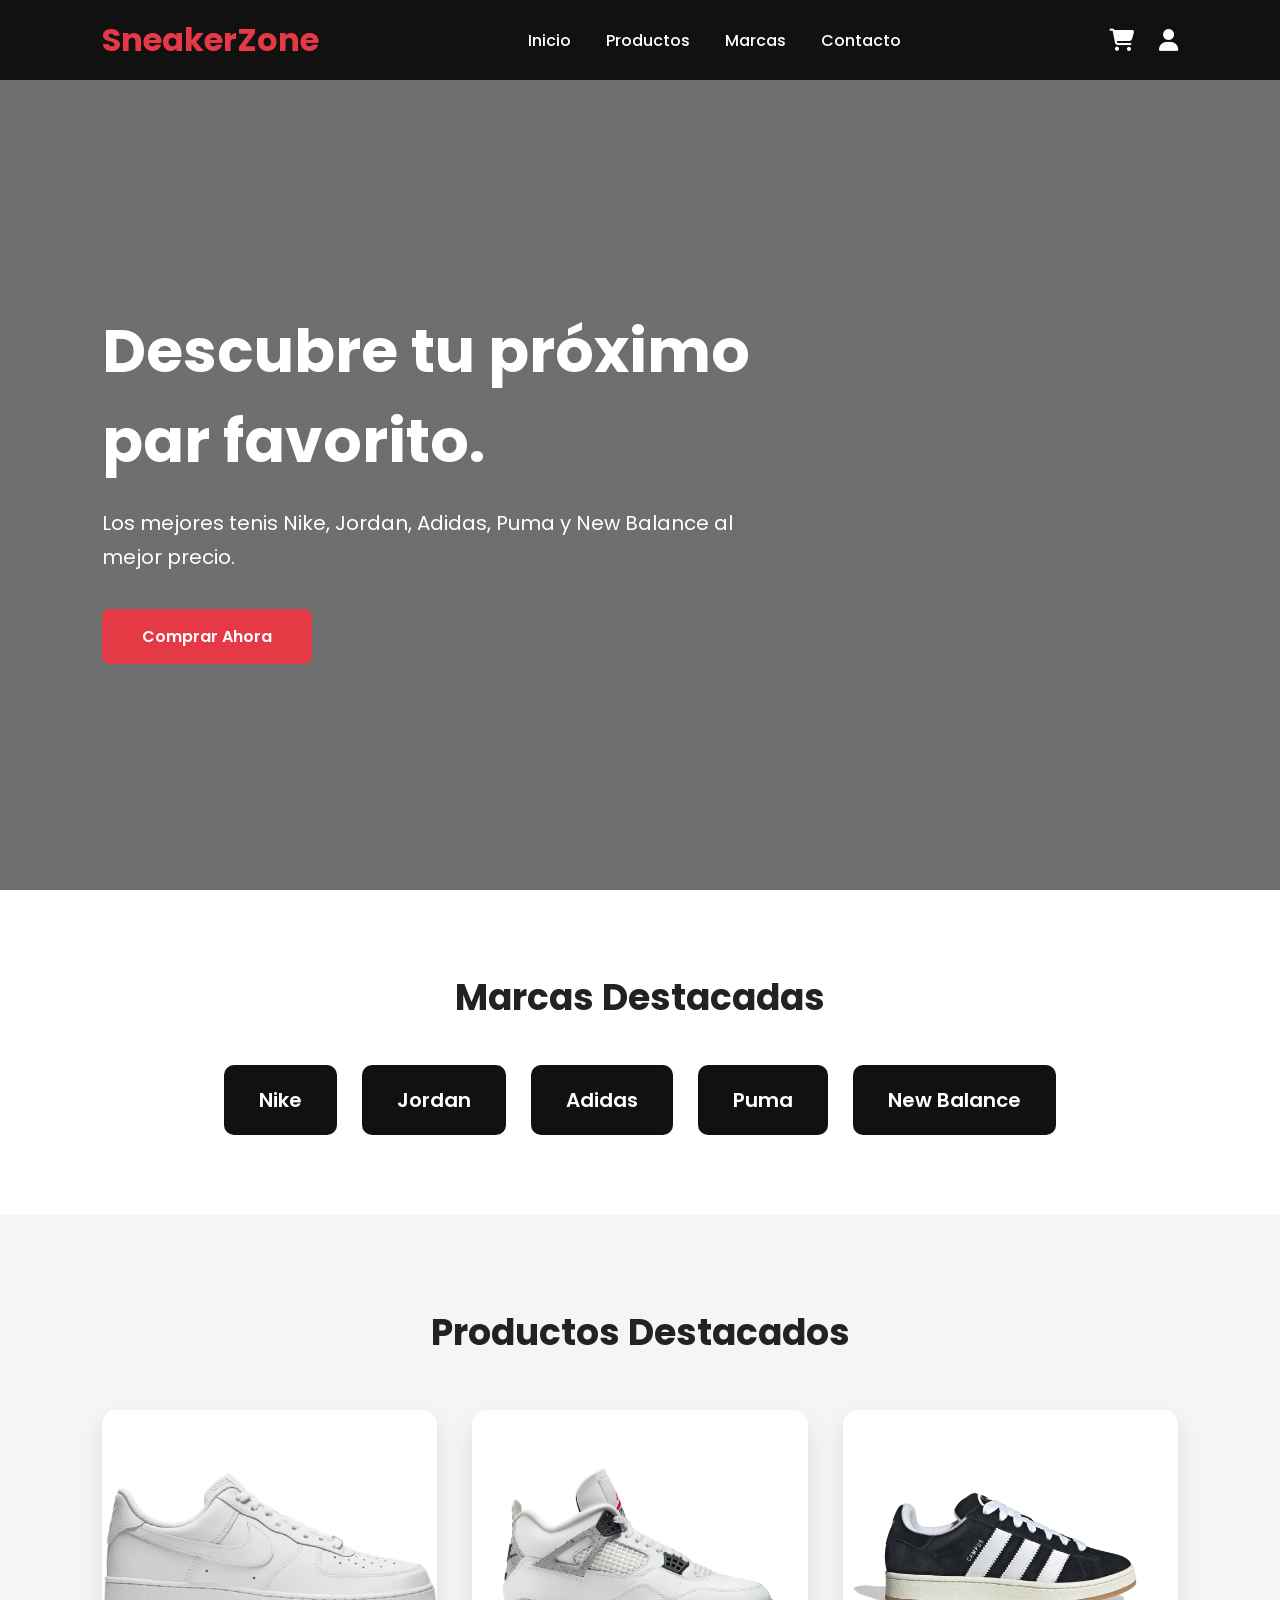
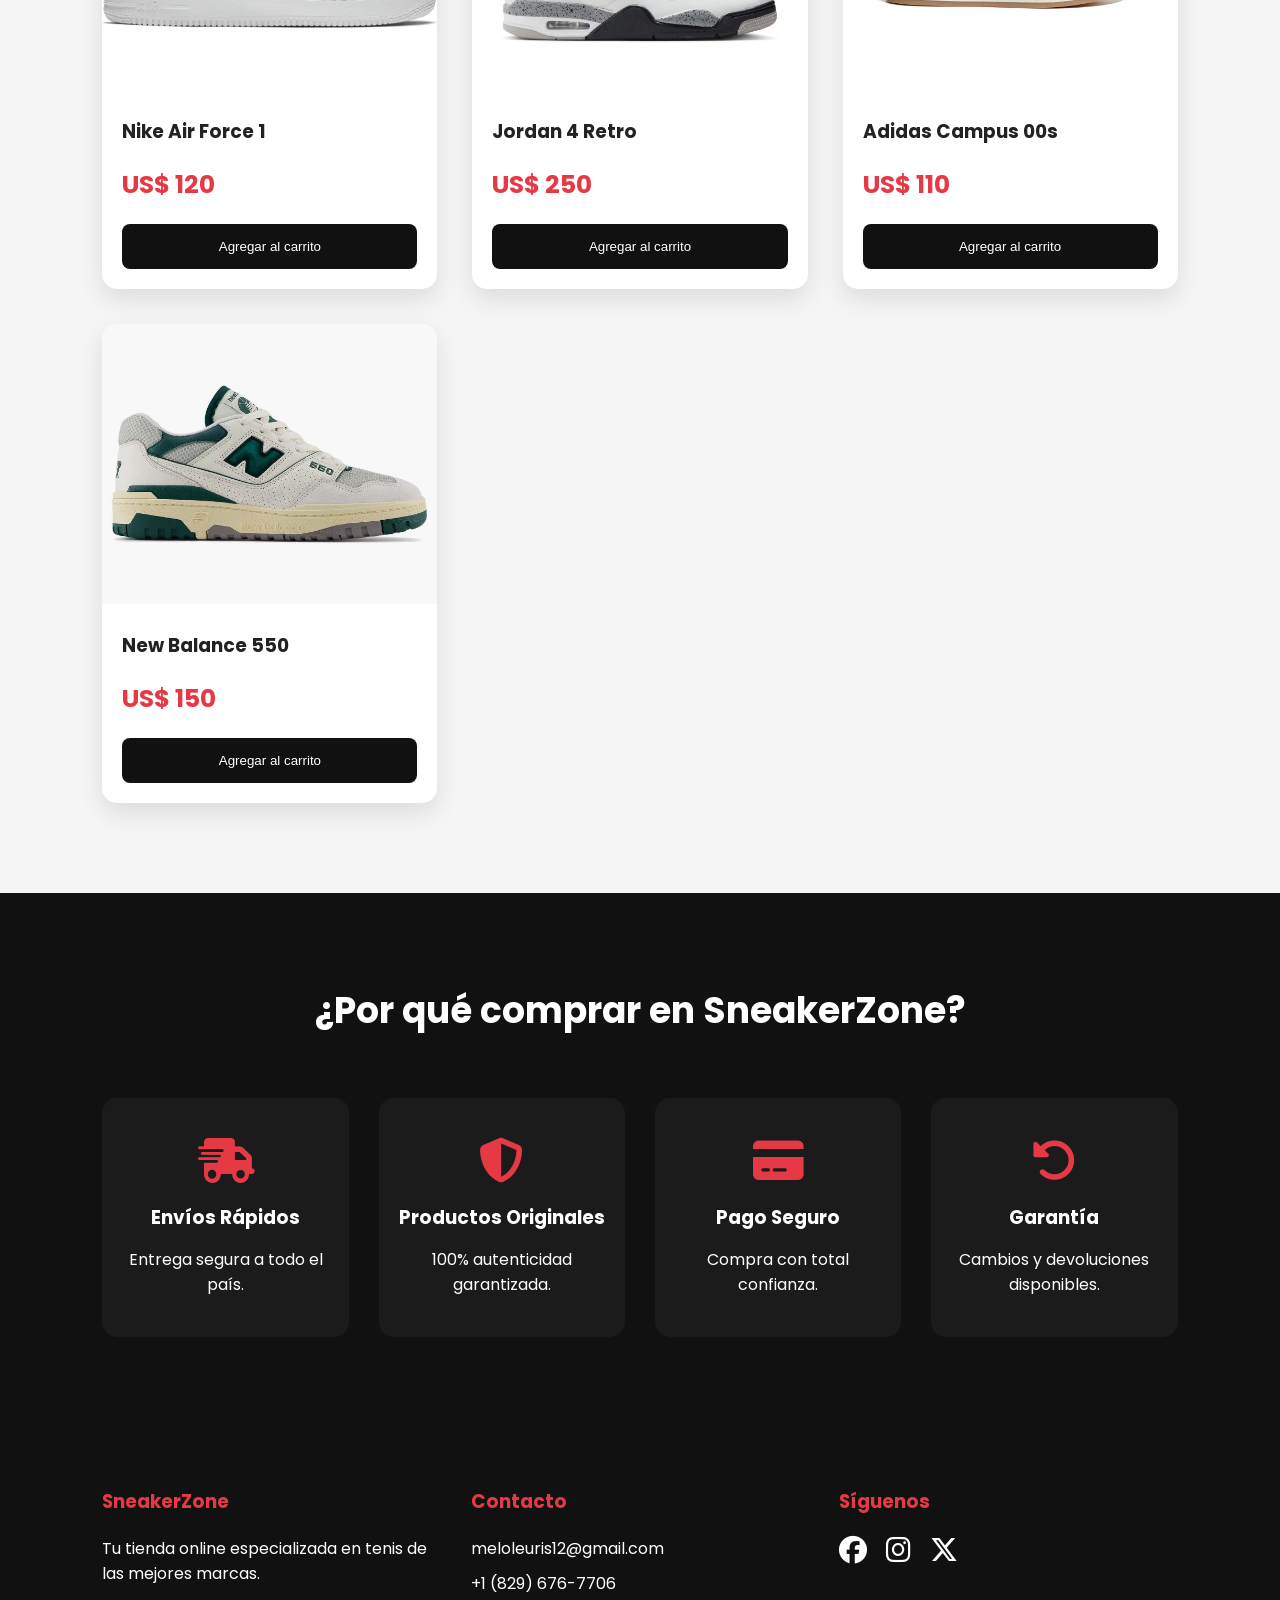
<file: .vscode/SneakerZone/Frontend/index.html>
<!DOCTYPE html>
<html lang="es">
<head>
    <meta charset="UTF-8">
    <meta name="viewport" content="width=device-width, initial-scale=1.0">
    <title>SneakerZone | Tienda Virtual de Tenis</title>

    <link rel="stylesheet" href="css/style.css">

    <link href="https://fonts.googleapis.com/css2?family=Poppins:wght@300;400;500;600;700&display=swap" rel="stylesheet">

    <link rel="stylesheet"
    href="https://cdnjs.cloudflare.com/ajax/libs/font-awesome/6.7.2/css/all.min.css">
</head>

<body>

<header>

    <div class="logo">
        <h2>SneakerZone</h2>
    </div>

    <nav>

        <a href="index.html">Inicio</a>
        <a href="productos.html">Productos</a>
        <a href="marcas.html">Marcas</a>
        <a href="#contacto">Contacto</a>

    </nav>

    <div class="icons">

        

        <a href="carrito.html">
            <i class="fa-solid fa-cart-shopping"></i>
        </a>

        <a href="#" id="enlace-usuario">
            <i class="fa-solid fa-user"></i>
        </a>

    </div>

</header>


<section class="hero">

    <div class="contenido">

        <h1>Descubre tu próximo par favorito.</h1>

        <p>
            Los mejores tenis Nike, Jordan, Adidas, Puma y New Balance
            al mejor precio.
        </p>

        <a href="productos.html" class="btn">
            Comprar Ahora
        </a>

    </div>

</section>


<section class="marcas">

    <h2>Marcas Destacadas</h2>

    <div class="logos">

        <div>Nike</div>
        <div>Jordan</div>
        <div>Adidas</div>
        <div>Puma</div>
        <div>New Balance</div>

    </div>

</section>


<section class="productos">

    <h2>Productos Destacados</h2>

    <div class="cards">

        <div class="card">

            <img src="img/Airforce1.jpg" alt="Nike Air Force 1">

            <h3>Nike Air Force 1</h3>

            <p>US$ 120</p>

            <button>Agregar al carrito</button>

        </div>


        <div class="card">

            <img src="img/jordan4.jpg" alt="Jordan 4 Retro">

            <h3>Jordan 4 Retro</h3>

            <p>US$ 250</p>

            <button>Agregar al carrito</button>

        </div>


        <div class="card">

            <img src="img/campus00s.jpg" alt="Adidas Campus">

            <h3>Adidas Campus 00s</h3>

            <p>US$ 110</p>

            <button>Agregar al carrito</button>

        </div>


        <div class="card">

            <img src="img/newbalance550.jpg" alt="New Balance 550">

            <h3>New Balance 550</h3>

            <p>US$ 150</p>

            <button>Agregar al carrito</button>

        </div>

    </div>

</section>


<section class="beneficios">

    <h2>¿Por qué comprar en SneakerZone?</h2>

    <div class="contenedor-beneficios">

        <div class="beneficio">

            <i class="fa-solid fa-truck-fast"></i>

            <h3>Envíos Rápidos</h3>

            <p>Entrega segura a todo el país.</p>

        </div>


        <div class="beneficio">

            <i class="fa-solid fa-shield-halved"></i>

            <h3>Productos Originales</h3>

            <p>100% autenticidad garantizada.</p>

        </div>


        <div class="beneficio">

            <i class="fa-solid fa-credit-card"></i>

            <h3>Pago Seguro</h3>

            <p>Compra con total confianza.</p>

        </div>


        <div class="beneficio">

            <i class="fa-solid fa-rotate-left"></i>

            <h3>Garantía</h3>

            <p>Cambios y devoluciones disponibles.</p>

        </div>

    </div>

</section>


<footer>

    <div>

        <h3>SneakerZone</h3>

        <p>
            Tu tienda online especializada en tenis de las mejores marcas.
        </p>

    </div>


    <div id="contacto">

        <h3>Contacto</h3>

        <p>meloleuris12@gmail.com</p>

        <p>+1 (829) 676-7706</p>

    </div>


    <div>

        <h3>Síguenos</h3>

        <i class="fa-brands fa-facebook"></i>

        <i class="fa-brands fa-instagram"></i>

        <i class="fa-brands fa-x-twitter"></i>

    </div>

</footer>


<script src="js/index.js"></script>

</body>
</html>
</file>
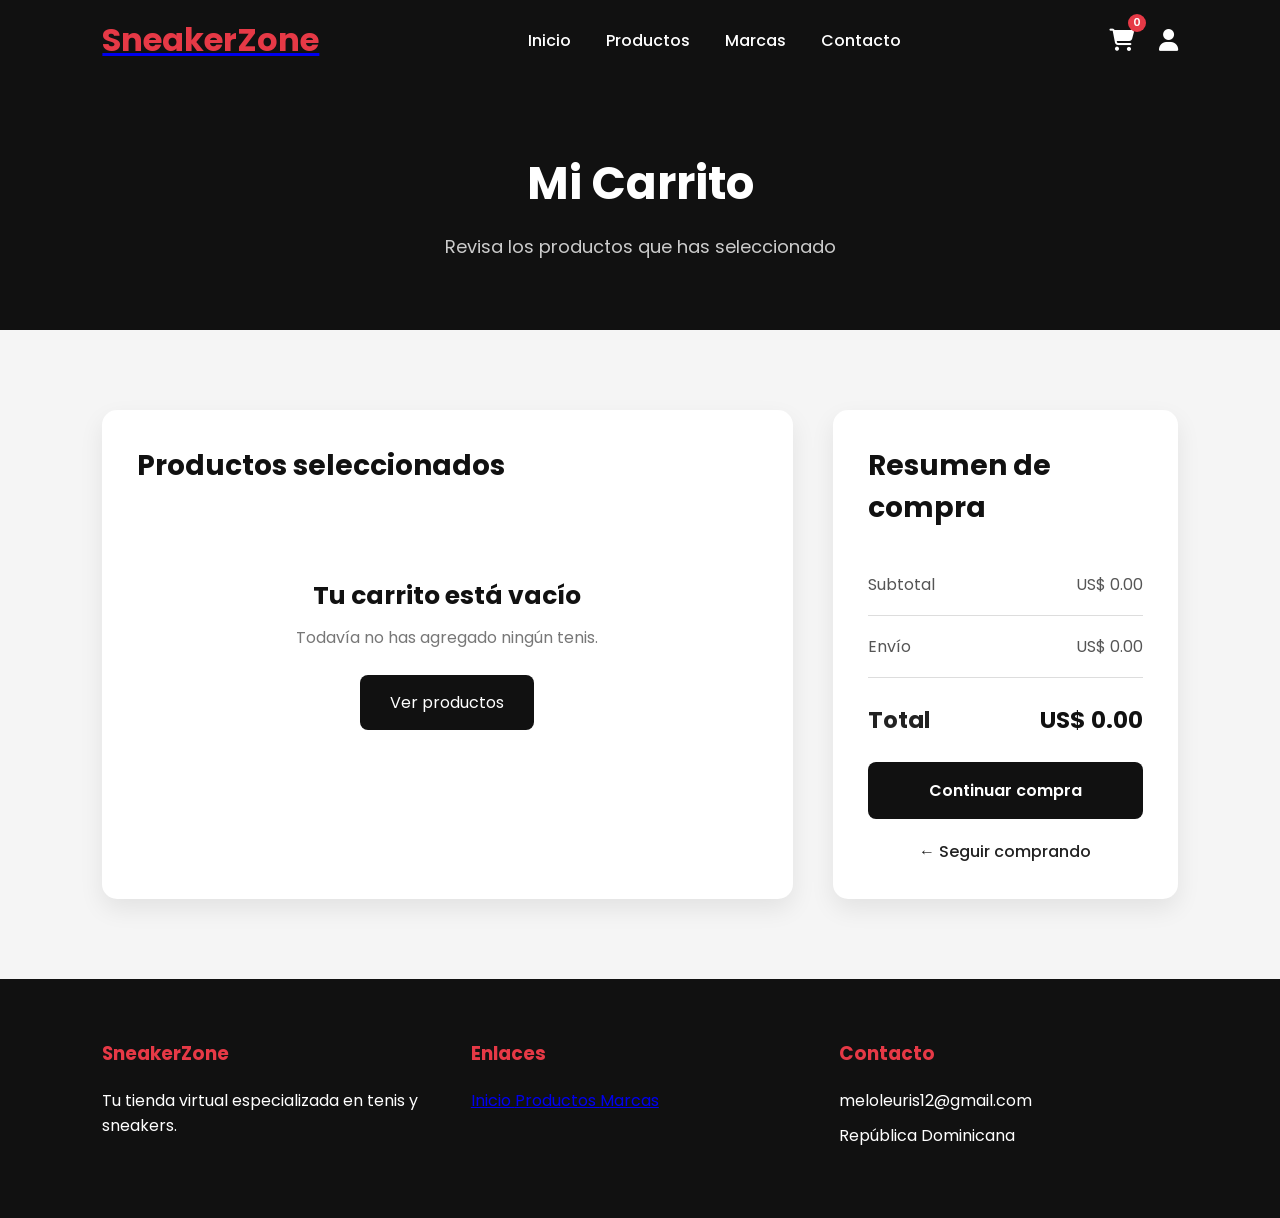
<file: .vscode/SneakerZone/Frontend/carrito.html>
<!DOCTYPE html>
<html lang="es">

<head>

    <meta charset="UTF-8">

    <meta name="viewport" content="width=device-width, initial-scale=1.0">

    <title>Carrito | SneakerZone</title>

    <link rel="stylesheet" href="css/style.css">

    <link rel="stylesheet" href="css/carrito.css">

    <link href="https://fonts.googleapis.com/css2?family=Poppins:wght@300;400;500;600;700&display=swap" rel="stylesheet">

    <link rel="stylesheet"
    href="https://cdnjs.cloudflare.com/ajax/libs/font-awesome/6.7.2/css/all.min.css">

</head>


<body>


<!-- ================= HEADER ================= -->

<header>


    <div class="logo">

        <a href="index.html">

            <h2>SneakerZone</h2>

        </a>

    </div>


    <nav>

        <a href="index.html">
            Inicio
        </a>

        <a href="productos.html">
            Productos
        </a>

        <a href="marcas.html">
            Marcas
        </a>

        <a href="index.html#contacto">
            Contacto
        </a>

    </nav>


<div class="icons">

<a href="carrito.html">

    <i class="fa-solid fa-cart-shopping"></i>

    <span id="contador-carrito">
        0
    </span>

</a>


            <a href="#" id="enlace-usuario">
                <i class="fa-solid fa-user"></i>
            </a>

</div>


</header>



<!-- ================= TITULO ================= -->

<section class="titulo-pagina">


    <h1>
        Mi Carrito
    </h1>


    <p>
        Revisa los productos que has seleccionado
    </p>


</section>



<!-- ================= CARRITO ================= -->

<main class="contenedor-carrito">


    <!-- PRODUCTOS DEL CARRITO -->

    <section class="productos-carrito">


        <h2>
            Productos seleccionados
        </h2>


        <div id="lista-carrito">

            <!-- Los productos se mostrarán aquí mediante JavaScript -->

        </div>


    </section>



    <!-- RESUMEN DE COMPRA -->

    <aside class="resumen-carrito">


        <h2>
            Resumen de compra
        </h2>


        <div class="linea-resumen">


            <span>
                Subtotal
            </span>


            <span id="subtotal">
                US$ 0
            </span>


        </div>



        <div class="linea-resumen">


            <span>
                Envío
            </span>


            <span id="envio">
                US$ 0
            </span>


        </div>



        <div class="linea-total">


            <span>
                Total
            </span>


            <span id="total">
                US$ 0
            </span>


        </div>



        <button
            class="btn-comprar"
            id="btn-checkout">

            Continuar compra

        </button>



        <a
            href="productos.html"
            class="seguir-comprando">

            ← Seguir comprando

        </a>


    </aside>


</main>



<!-- ================= FOOTER ================= -->

<footer id="contacto">


    <div>


        <h3>
            SneakerZone
        </h3>


        <p>

            Tu tienda virtual especializada
            en tenis y sneakers.

        </p>


    </div>



    <div>


        <h3>
            Enlaces
        </h3>


        <a href="index.html">
            Inicio
        </a>


        <a href="productos.html">
            Productos
        </a>


        <a href="marcas.html">
            Marcas
        </a>


    </div>



    <div>


        <h3>
            Contacto
        </h3>


        <p>
            meloleuris12@gmail.com
        </p>


        <p>
            República Dominicana
        </p>


    </div>


</footer>



<!-- ================= JAVASCRIPT ================= -->





<script src="js/carrito.js"></script>
<script src="js/carrito.js"></script>

<script>
    const enlaceUsuario = document.getElementById("enlace-usuario");

    if (enlaceUsuario) {

        const usuarioGuardado = localStorage.getItem("usuario");

        if (usuarioGuardado) {

            enlaceUsuario.href = "usuario.html";

        } else {

            enlaceUsuario.href = "login.html";

        }

    }
</script>


</body>

</html>
</file>
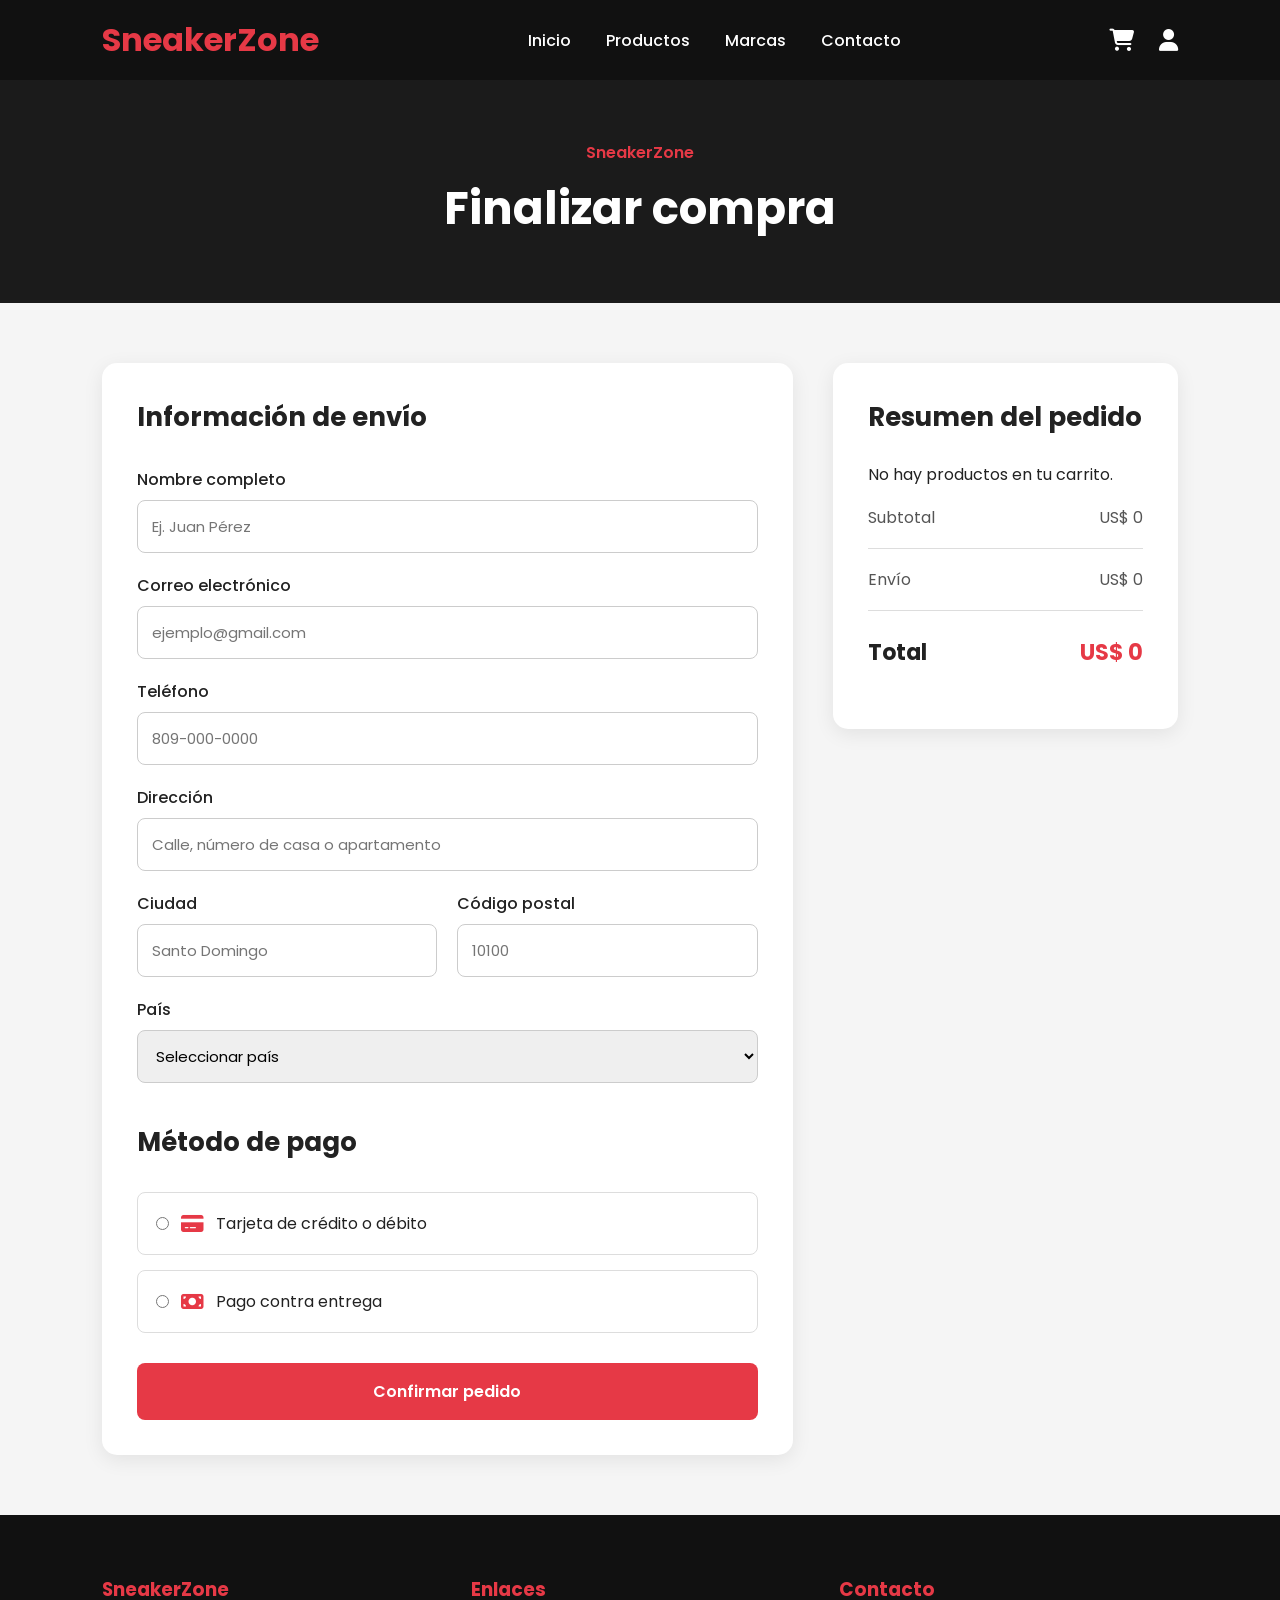
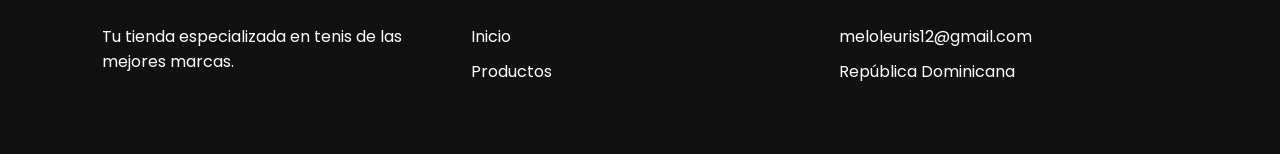
<file: .vscode/SneakerZone/Frontend/checkout.html>
<!DOCTYPE html>
<html lang="es">

<head>

    <meta charset="UTF-8">

    <meta name="viewport" content="width=device-width, initial-scale=1.0">

    <title>Finalizar compra | SneakerZone</title>

    <!-- CSS GENERAL -->
    <link rel="stylesheet" href="css/style.css">

    <!-- CSS DEL CHECKOUT -->
    <link rel="stylesheet" href="css/checkout.css">

    <!-- GOOGLE FONT -->
    <link href="https://fonts.googleapis.com/css2?family=Poppins:wght@300;400;500;600;700&display=swap"
        rel="stylesheet">

    <!-- ICONOS -->
    <link rel="stylesheet"
        href="https://cdnjs.cloudflare.com/ajax/libs/font-awesome/6.7.2/css/all.min.css">

</head>


<body>


    <!-- ================= HEADER ================= -->

    <header>

        <div class="logo">

            <h2>SneakerZone</h2>

        </div>


        <nav>

            <a href="index.html">Inicio</a>

            <a href="productos.html">Productos</a>

            <a href="marcas.html">Marcas</a>

            <a href="index.html#contacto">Contacto</a>

        </nav>


        <div class="icons">

            <a href="carrito.html">

                <i class="fa-solid fa-cart-shopping"></i>

            </a>

            <a href="login.html">

                <i class="fa-solid fa-user"></i>

            </a>

        </div>

    </header>



    <!-- ================= ENCABEZADO ================= -->

    <section class="encabezado-checkout">

        <p>SneakerZone</p>

        <h1>Finalizar compra</h1>

    </section>



    <!-- ================= CHECKOUT ================= -->

    <main class="checkout">


        <!-- ================= DATOS DEL CLIENTE ================= -->

        <section class="datos-cliente">

            <h2>Información de envío</h2>


            <form id="formulario-checkout">


                <div class="grupo-formulario">

                    <label for="nombre">

                        Nombre completo

                    </label>

                    <input
                        type="text"
                        id="nombre"
                        placeholder="Ej. Juan Pérez"
                        required
                    >

                </div>



                <div class="grupo-formulario">

                    <label for="correo">

                        Correo electrónico

                    </label>

                    <input
                        type="email"
                        id="correo"
                        placeholder="ejemplo@gmail.com"
                        required
                    >

                </div>



                <div class="grupo-formulario">

                    <label for="telefono">

                        Teléfono

                    </label>

                    <input
                        type="tel"
                        id="telefono"
                        placeholder="809-000-0000"
                        required
                    >

                </div>



                <div class="grupo-formulario">

                    <label for="direccion">

                        Dirección

                    </label>

                    <input
                        type="text"
                        id="direccion"
                        placeholder="Calle, número de casa o apartamento"
                        required
                    >

                </div>



                <div class="fila-formulario">


                    <div class="grupo-formulario">

                        <label for="ciudad">

                            Ciudad

                        </label>

                        <input
                            type="text"
                            id="ciudad"
                            placeholder="Santo Domingo"
                            required
                        >

                    </div>



                    <div class="grupo-formulario">

                        <label for="codigo-postal">

                            Código postal

                        </label>

                        <input
                            type="text"
                            id="codigo-postal"
                            placeholder="10100"
                            required
                        >

                    </div>


                </div>



                <div class="grupo-formulario">

                    <label for="pais">

                        País

                    </label>

                    <select id="pais" required>

                        <option value="">

                            Seleccionar país

                        </option>

                        <option value="Republica Dominicana">

                            República Dominicana

                        </option>

                        <option value="Estados Unidos">

                            Estados Unidos

                        </option>

                    </select>

                </div>



                <!-- ================= MÉTODO DE PAGO ================= -->

                <h2 class="titulo-pago">

                    Método de pago

                </h2>



                <div class="metodos-pago">


                    <!-- TARJETA -->

                    <label class="metodo">

                        <input
                            type="radio"
                            name="pago"
                            value="tarjeta"
                            required
                        >

                        <i class="fa-solid fa-credit-card"></i>

                        Tarjeta de crédito o débito

                    </label>



                    <!-- EFECTIVO -->

                    <label class="metodo">

                        <input
                            type="radio"
                            name="pago"
                            value="efectivo"
                        >

                        <i class="fa-solid fa-money-bill"></i>

                        Pago contra entrega

                    </label>


                </div>



                <!-- ================= DATOS DE TARJETA ================= -->

                <!--

                    Este formulario aparece únicamente
                    cuando el usuario selecciona tarjeta.

                -->

                <div
                    id="datos-tarjeta"
                    class="datos-tarjeta"
                    style="display: none;"
                >


                    <h3>

                        Datos de la tarjeta

                    </h3>



                    <!-- NÚMERO DE TARJETA -->

                    <div class="grupo-formulario">

                        <label for="numero-tarjeta">

                            Número de tarjeta

                        </label>

                        <input
                            type="text"
                            id="numero-tarjeta"
                            placeholder="0000 0000 0000 0000"
                            maxlength="19"
                        >

                    </div>



                    <!-- TITULAR -->

                    <div class="grupo-formulario">

                        <label for="titular-tarjeta">

                            Nombre del titular

                        </label>

                        <input
                            type="text"
                            id="titular-tarjeta"
                            placeholder="Nombre como aparece en la tarjeta"
                        >

                    </div>



                    <!-- FECHA Y CVV -->

                    <div class="fila-formulario">


                        <div class="grupo-formulario">

                            <label for="fecha-expiracion">

                                Fecha de vencimiento

                            </label>

                            <input
                                type="text"
                                id="fecha-expiracion"
                                placeholder="MM/AA"
                                maxlength="5"
                            >

                        </div>



                        <div class="grupo-formulario">

                            <label for="cvv">

                                CVV

                            </label>

                            <input
                                type="password"
                                id="cvv"
                                placeholder="123"
                                maxlength="4"
                            >

                        </div>


                    </div>


                </div>



                <!-- ================= CONFIRMAR PEDIDO ================= -->

                <button
                    type="submit"
                    class="btn-confirmar"
                >

                    Confirmar pedido

                </button>


            </form>

        </section>



        <!-- ================= RESUMEN ================= -->

        <aside class="resumen-checkout">

            <h2>Resumen del pedido</h2>


            <!-- LOS PRODUCTOS APARECERÁN AQUÍ -->

            <div id="productos-checkout">

            </div>



            <div class="linea-resumen">

                <span>Subtotal</span>

                <span id="subtotal-checkout">

                    US$ 0

                </span>

            </div>



            <div class="linea-resumen">

                <span>Envío</span>

                <span id="envio-checkout">

                    US$ 10

                </span>

            </div>



            <div class="linea-total">

                <span>Total</span>

                <span id="total-checkout">

                    US$ 0

                </span>

            </div>


        </aside>


    </main>



    <!-- ================= FOOTER ================= -->

    <footer>

        <div>

            <h3>SneakerZone</h3>

            <p>

                Tu tienda especializada en tenis
                de las mejores marcas.

            </p>

        </div>


        <div>

            <h3>Enlaces</h3>

            <p>

                <a href="index.html">

                    Inicio

                </a>

            </p>

            <p>

                <a href="productos.html">

                    Productos

                </a>

            </p>

        </div>


        <div>

            <h3>Contacto</h3>

            <p>

                meloleuris12@gmail.com

            </p>

            <p>

                República Dominicana

            </p>

        </div>

    </footer>



    <!-- JAVASCRIPT -->

    <script src="js/checkout.js"></script>


</body>

</html>
</file>
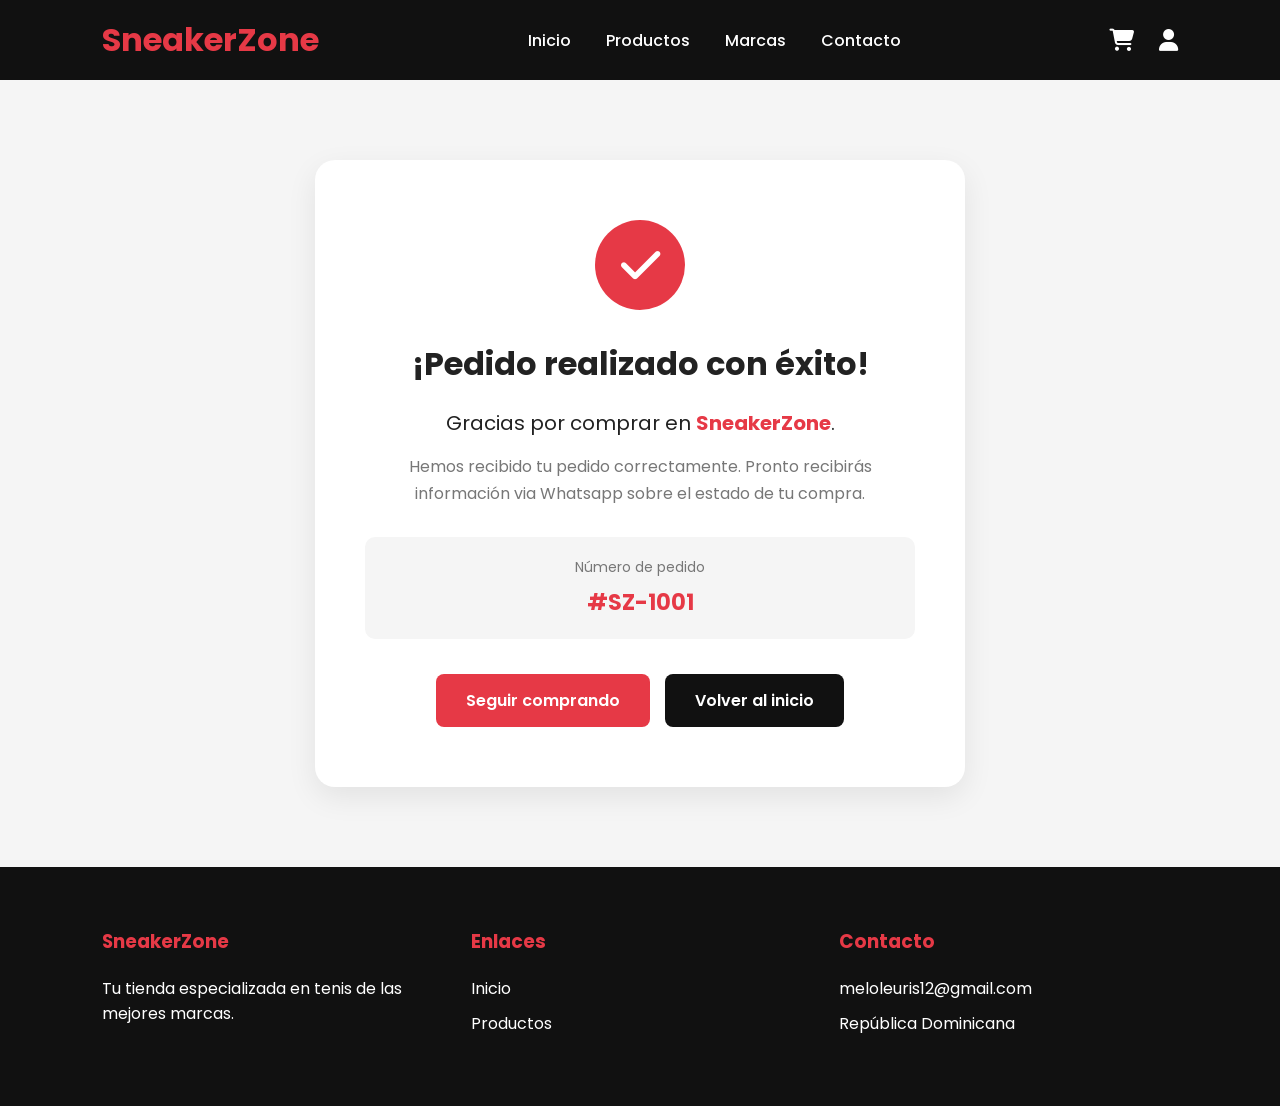
<file: .vscode/SneakerZone/Frontend/confirmacion.html>
<!DOCTYPE html>
<html lang="es">

<head>

    <meta charset="UTF-8">

    <meta name="viewport" content="width=device-width, initial-scale=1.0">

    <title>Pedido confirmado | SneakerZone</title>


    <!-- CSS GENERAL -->

    <link rel="stylesheet" href="css/style.css">


    <!-- CSS DE CONFIRMACIÓN -->

    <link rel="stylesheet" href="css/confirmacion.css">


    <!-- GOOGLE FONT -->

    <link
        href="https://fonts.googleapis.com/css2?family=Poppins:wght@300;400;500;600;700&display=swap"
        rel="stylesheet"
    >


    <!-- ICONOS -->

    <link
        rel="stylesheet"
        href="https://cdnjs.cloudflare.com/ajax/libs/font-awesome/6.7.2/css/all.min.css"
    >

</head>


<body>


    <!-- ================= HEADER ================= -->

    <header>

        <div class="logo">

            <h2>SneakerZone</h2>

        </div>


        <nav>

            <a href="index.html">
                Inicio
            </a>

            <a href="productos.html">
                Productos
            </a>

            <a href="marcas.html">
                Marcas
            </a>

            <a href="index.html#contacto">
                Contacto
            </a>

        </nav>


        <div class="icons">

            <a href="carrito.html">

                <i class="fa-solid fa-cart-shopping"></i>

            </a>

            <a href="login.html">

                <i class="fa-solid fa-user"></i>

            </a>

        </div>

    </header>


    <!-- ================= CONFIRMACIÓN ================= -->

    <main class="confirmacion">


        <div class="tarjeta-confirmacion">


            <!-- ICONO -->

            <div class="icono-confirmacion">

                <i class="fa-solid fa-check"></i>

            </div>


            <!-- MENSAJE -->

            <h1>
                ¡Pedido realizado con éxito!
            </h1>


            <p class="mensaje">

                Gracias por comprar en
                <strong>SneakerZone</strong>.

            </p>


            <p class="descripcion">

                Hemos recibido tu pedido correctamente.
                Pronto recibirás información via Whatsapp sobre el estado
                de tu compra.

            </p>


            <!-- NUMERO DE PEDIDO -->

            <div class="numero-pedido">

                <span>
                    Número de pedido
                </span>

                <strong id="numero-pedido">
                    #SZ-1001
                </strong>

            </div>


            <!-- BOTONES -->

            <div class="botones-confirmacion">


                <a
                    href="productos.html"
                    class="btn-principal"
                >

                    Seguir comprando

                </a>


                <a
                    href="index.html"
                    class="btn-secundario"
                >

                    Volver al inicio

                </a>


            </div>


        </div>

    </main>


    <!-- ================= FOOTER ================= -->

    <footer>


        <div>

            <h3>
                SneakerZone
            </h3>

            <p>

                Tu tienda especializada en tenis
                de las mejores marcas.

            </p>

        </div>


        <div>

            <h3>
                Enlaces
            </h3>

            <p>

                <a href="index.html">
                    Inicio
                </a>

            </p>

            <p>

                <a href="productos.html">
                    Productos
                </a>

            </p>

        </div>


        <div>

            <h3>
                Contacto
            </h3>

            <p>
                meloleuris12@gmail.com
            </p>

            <p>
                República Dominicana
            </p>

        </div>


    </footer>


</body>

</html>
</file>
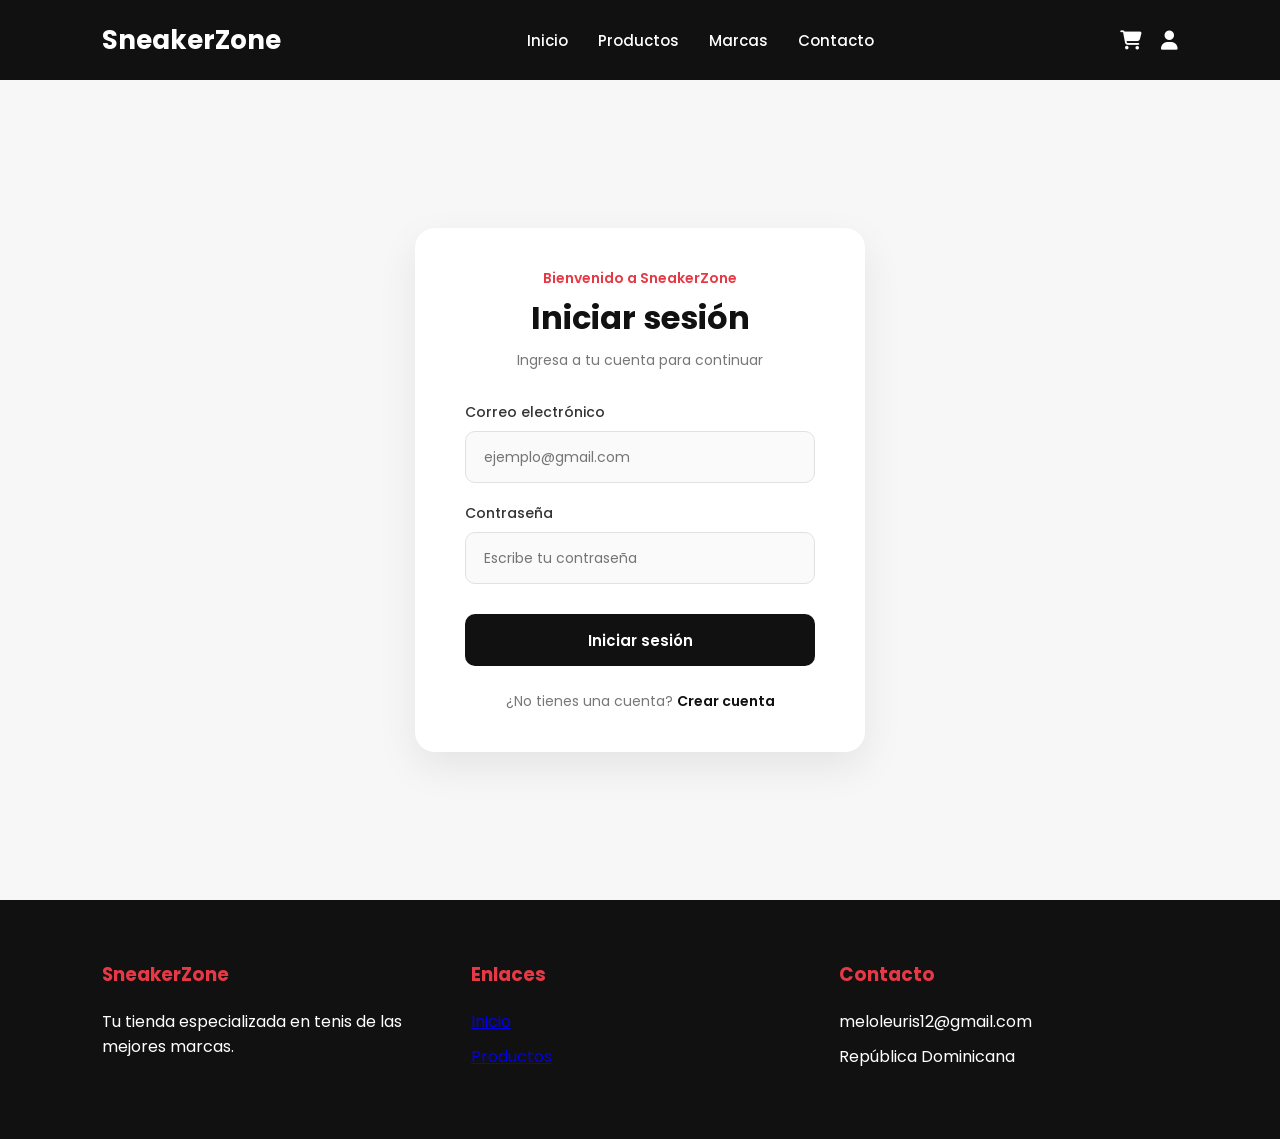
<file: .vscode/SneakerZone/Frontend/login.html>
<!DOCTYPE html>

<html lang="es">

<head>


<meta charset="UTF-8">

<meta name="viewport" content="width=device-width, initial-scale=1.0">

<title>Iniciar sesión | SneakerZone</title>

<!-- CSS GENERAL -->
<link rel="stylesheet" href="css/style.css">

<!-- CSS LOGIN -->
<link rel="stylesheet" href="css/login.css">

<!-- GOOGLE FONT -->
<link
    href="https://fonts.googleapis.com/css2?family=Poppins:wght@300;400;500;600;700&display=swap"
    rel="stylesheet"
>

<!-- ICONOS -->
<link
    rel="stylesheet"
    href="https://cdnjs.cloudflare.com/ajax/libs/font-awesome/6.7.2/css/all.min.css"
>


</head>

<body>


<!-- ================= HEADER ================= -->

<header>

    <div class="logo">

        <h2>SneakerZone</h2>

    </div>


    <nav>

        <a href="index.html">
            Inicio
        </a>

        <a href="productos.html">
            Productos
        </a>

        <a href="marcas.html">
            Marcas
        </a>

        <a href="index.html#contacto">
            Contacto
        </a>

    </nav>


    <div class="icons">

        <a href="carrito.html">

            <i class="fa-solid fa-cart-shopping"></i>

        </a>

        <a href="login.html">

            <i class="fa-solid fa-user"></i>

        </a>

    </div>

</header>



<!-- ================= LOGIN ================= -->

<main class="contenedor-login">


    <section class="tarjeta-login">


        <div class="encabezado-login">

            <p>
                Bienvenido a SneakerZone
            </p>

            <h1>
                Iniciar sesión
            </h1>

            <span>
                Ingresa a tu cuenta para continuar
            </span>

        </div>



        <!-- ================= FORMULARIO ================= -->

        <form id="formulario-login">


            <div class="grupo-formulario">

                <label for="correo">

                    Correo electrónico

                </label>

                <input
                    type="email"
                    id="correo"
                    placeholder="ejemplo@gmail.com"
                    required
                >

            </div>



            <div class="grupo-formulario">

                <label for="contraseña">

                    Contraseña

                </label>

                <input
                    type="password"
                    id="contraseña"
                    placeholder="Escribe tu contraseña"
                    required
                >

            </div>



            <button
                type="submit"
                class="btn-login"
            >

                Iniciar sesión

            </button>


        </form>



        <!-- ================= REGISTRO ================= -->

        <div class="enlace-registro">

            <p>

                ¿No tienes una cuenta?

                <a href="registro.html">

                    Crear cuenta

                </a>

            </p>

        </div>


    </section>


</main>



<!-- ================= FOOTER ================= -->

<footer>

    <div>

        <h3>
            SneakerZone
        </h3>

        <p>

            Tu tienda especializada en tenis
            de las mejores marcas.

        </p>

    </div>


    <div>

        <h3>
            Enlaces
        </h3>

        <p>

            <a href="index.html">
                Inicio
            </a>

        </p>

        <p>

            <a href="productos.html">
                Productos
            </a>

        </p>

    </div>


    <div>

        <h3>
            Contacto
        </h3>

        <p>
            meloleuris12@gmail.com
        </p>

        <p>
            República Dominicana
        </p>

    </div>

</footer>



<!-- ================= JAVASCRIPT ================= -->

<script src="js/login.js"></script>


</body>

</html>
</file>
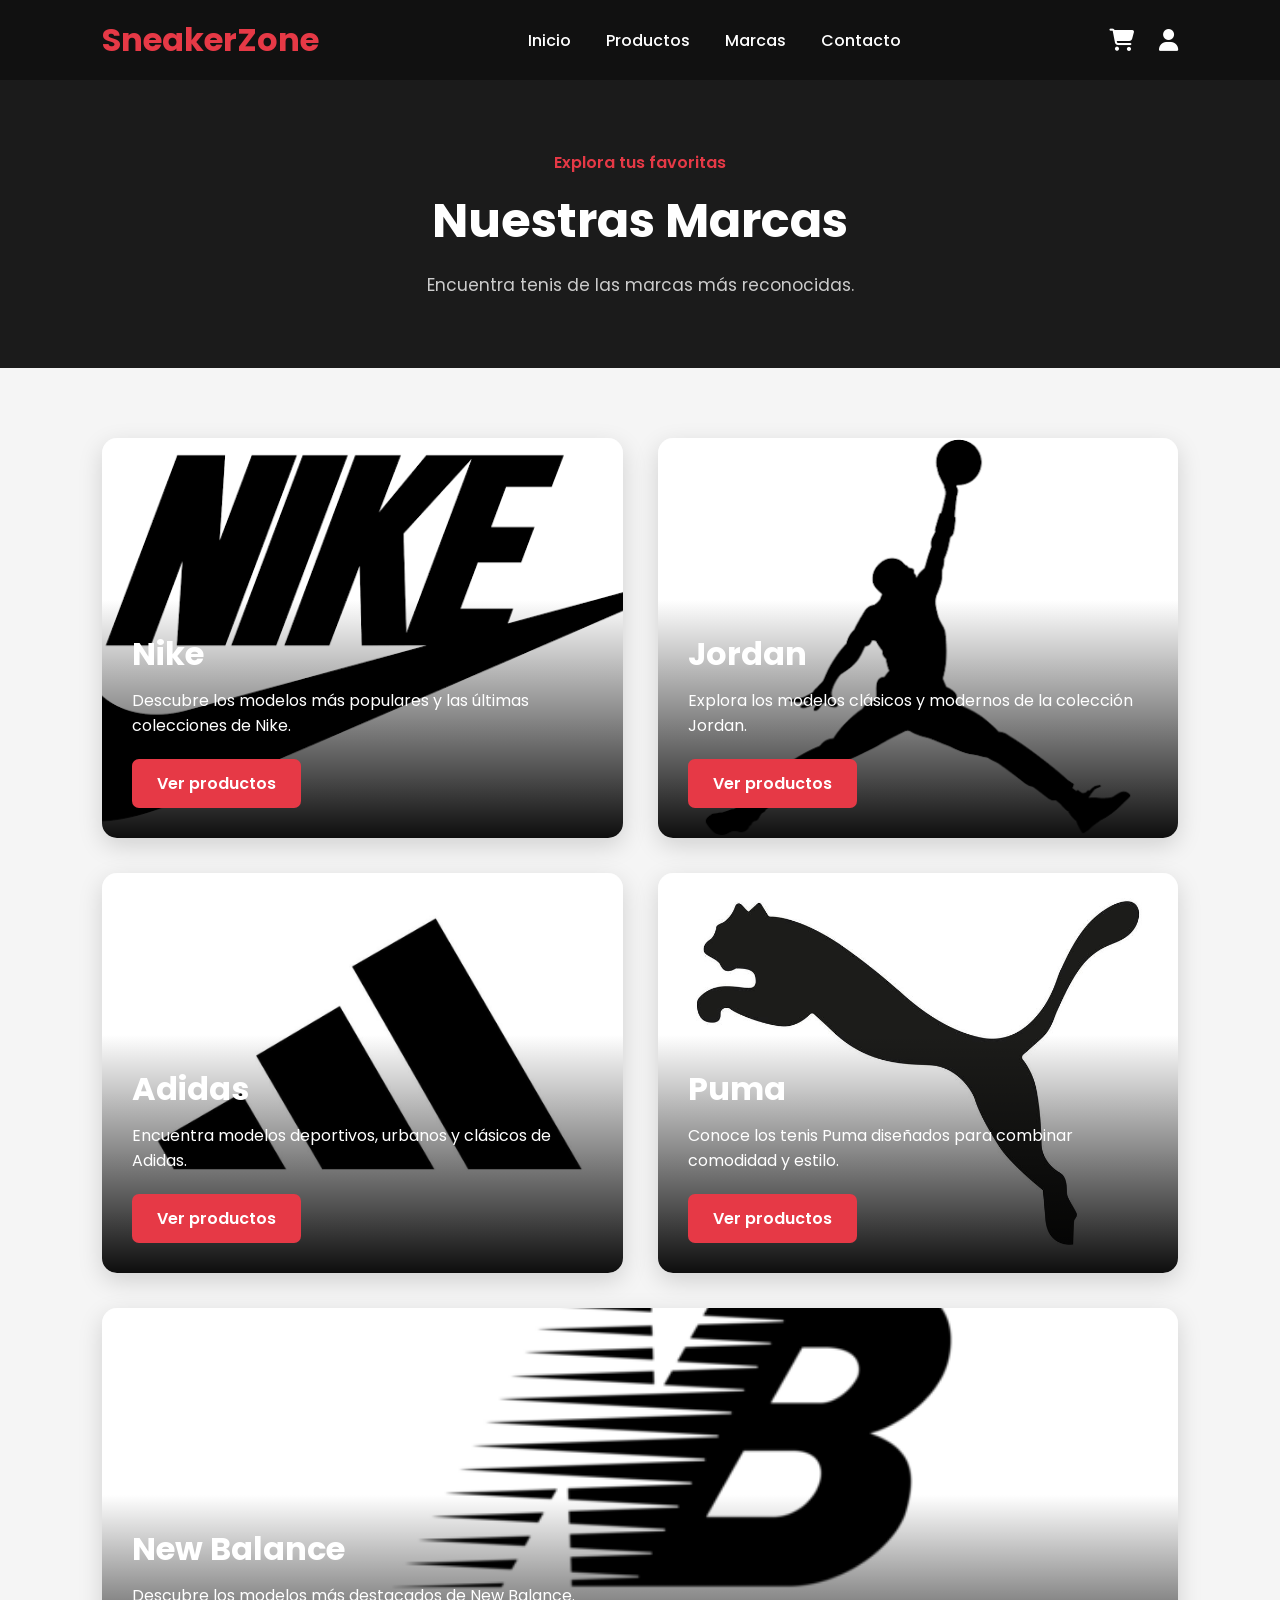
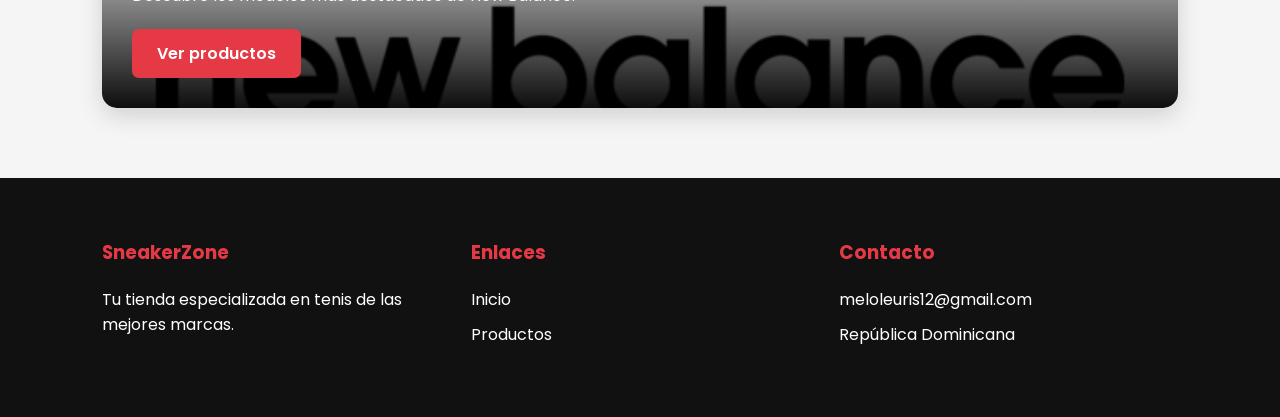
<file: .vscode/SneakerZone/Frontend/marcas.html>
<!DOCTYPE html>
<html lang="es">

<head>
    <meta charset="UTF-8">
    <meta name="viewport" content="width=device-width, initial-scale=1.0">

    <title>Marcas | SneakerZone</title>

    <!-- CSS general -->
    <link rel="stylesheet" href="css/style.css">

    <!-- CSS de esta pagina -->
    <link rel="stylesheet" href="css/marcas.css">

    <!-- Fuente -->
    <link href="https://fonts.googleapis.com/css2?family=Poppins:wght@300;400;500;600;700&display=swap" rel="stylesheet">

    <!-- Iconos -->
    <link rel="stylesheet"
          href="https://cdnjs.cloudflare.com/ajax/libs/font-awesome/6.7.2/css/all.min.css">
</head>

<body>

    <!-- HEADER -->

    <header>

        <div class="logo">
            <h2>SneakerZone</h2>
        </div>

        <nav>
            <a href="index.html">Inicio</a>
            <a href="productos.html">Productos</a>
            <a href="marcas.html">Marcas</a>
            <a href="index.html#contacto">Contacto</a>
        </nav>

        <div class="icons">
        

            <a href="carrito.html">
                <i class="fa-solid fa-cart-shopping"></i>
            </a>

            <a href="#" id="enlace-usuario">
                <i class="fa-solid fa-user"></i>
            </a>
        </div>

    </header>


    <!-- ENCABEZADO -->

    <section class="encabezado-marcas">

        <p>Explora tus favoritas</p>

        <h1>Nuestras Marcas</h1>

        <p class="descripcion">
            Encuentra tenis de las marcas más reconocidas.
        </p>

    </section>


    <!-- MARCAS -->

    <main class="contenedor-marcas">


        <!-- NIKE -->

        <article class="card-marca">

            <img src="img/marcas-nike.jpg" alt="Nike">

            <div class="contenido-marca">

                <h2>Nike</h2>

                <p>
                    Descubre los modelos más populares y las últimas
                    colecciones de Nike.
                </p>

                <a href="productos.html">
                    Ver productos
                </a>

            </div>

        </article>


        <!-- JORDAN -->

        <article class="card-marca">

            <img src="img/marcas-jordan.jpg" alt="Jordan">

            <div class="contenido-marca">

                <h2>Jordan</h2>

                <p>
                    Explora los modelos clásicos y modernos de la
                    colección Jordan.
                </p>

                <a href="productos.html">
                    Ver productos
                </a>

            </div>

        </article>


        <!-- ADIDAS -->

        <article class="card-marca">

            <img src="img/marcas-adidas.jpg" alt="Adidas">

            <div class="contenido-marca">

                <h2>Adidas</h2>

                <p>
                    Encuentra modelos deportivos, urbanos y clásicos
                    de Adidas.
                </p>

                <a href="productos.html">
                    Ver productos
                </a>

            </div>

        </article>


        <!-- PUMA -->

        <article class="card-marca">

            <img src="img/marcas-puma.jpg" alt="Puma">

            <div class="contenido-marca">

                <h2>Puma</h2>

                <p>
                    Conoce los tenis Puma diseñados para combinar
                    comodidad y estilo.
                </p>

                <a href="productos.html">
                    Ver productos
                </a>

            </div>

        </article>


        <!-- NEW BALANCE -->

        <article class="card-marca">

            <img src="img/marcas-newbalance.jpg" alt="New Balance">

            <div class="contenido-marca">

                <h2>New Balance</h2>

                <p>
                    Descubre los modelos más destacados de New Balance.
                </p>

                <a href="productos.html">
                    Ver productos
                </a>

            </div>

        </article>

    </main>


    <!-- FOOTER -->

    <footer>

        <div>
            <h3>SneakerZone</h3>

            <p>
                Tu tienda especializada en tenis de las mejores marcas.
            </p>
        </div>


        <div>

            <h3>Enlaces</h3>

            <p>
                <a href="index.html">Inicio</a>
            </p>

            <p>
                <a href="productos.html">Productos</a>
            </p>

        </div>


        <div id="contacto">

            <h3>Contacto</h3>

            <p>meloleuris12@gmail.com</p>

            <p>República Dominicana</p>

        </div>

    </footer>

        <script src="js/index.js"></script>
</body> 

</html>
</file>
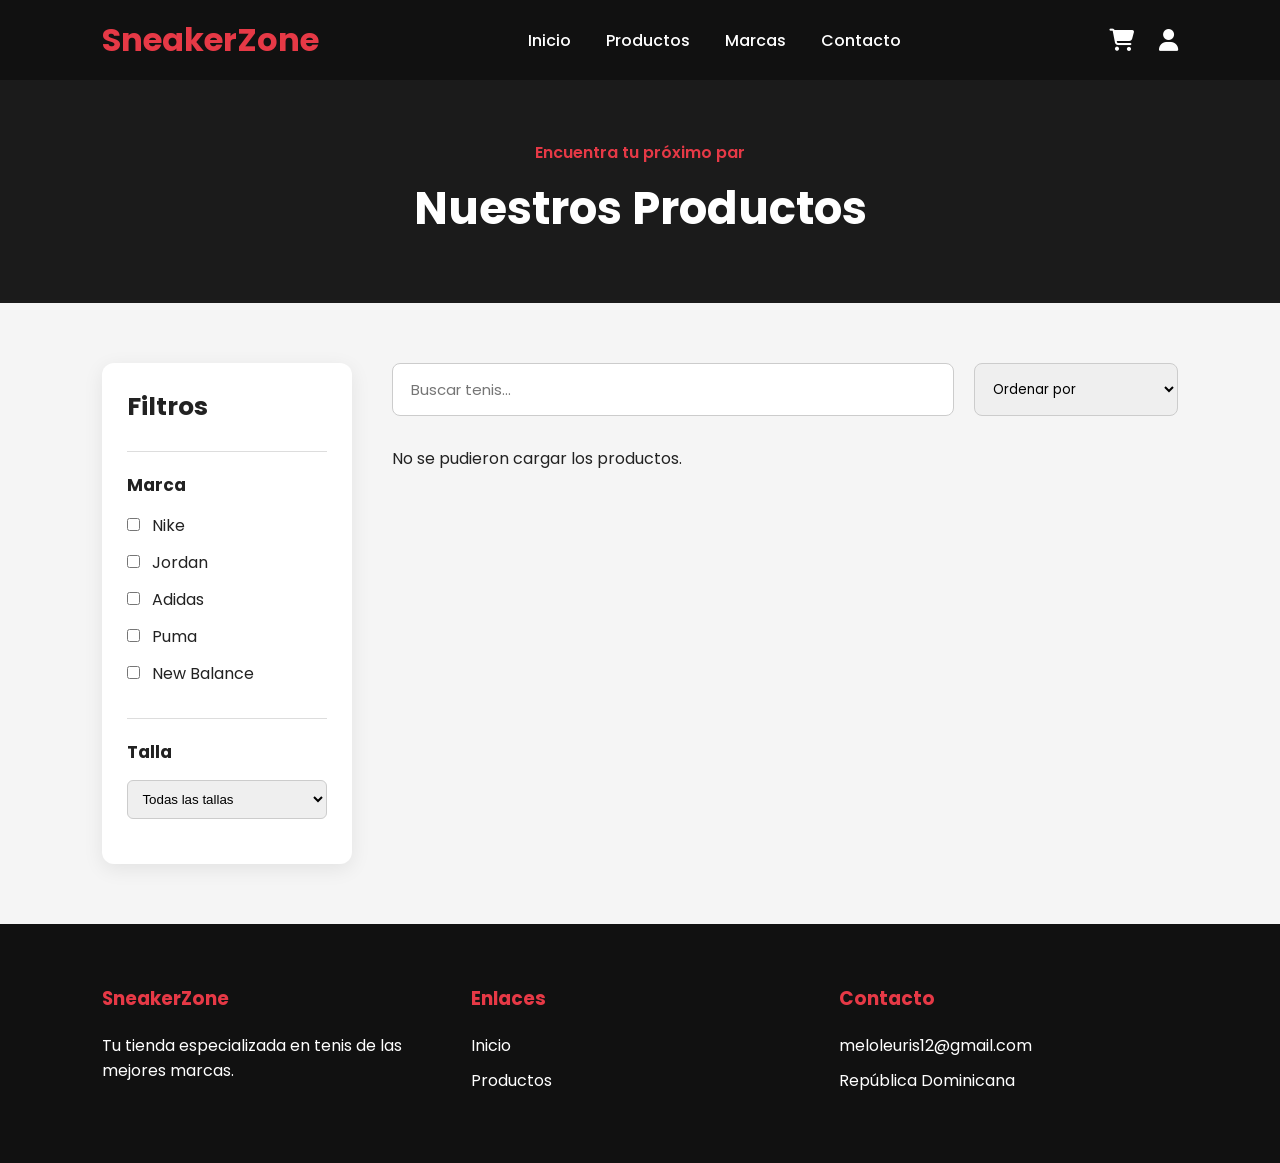
<file: .vscode/SneakerZone/Frontend/productos.html>
<!DOCTYPE html>
<html lang="es">

<head>
    <meta charset="UTF-8">
    <meta name="viewport" content="width=device-width, initial-scale=1.0">

    <title>Productos | SneakerZone</title>

    <!-- CSS general -->
    <link rel="stylesheet" href="css/style.css">

    <!-- CSS página de productos -->
    <link rel="stylesheet" href="css/productos.css">

    <!-- Fuente -->
    <link href="https://fonts.googleapis.com/css2?family=Poppins:wght@300;400;500;600;700&display=swap" rel="stylesheet">

    <!-- Iconos -->
    <link rel="stylesheet"
          href="https://cdnjs.cloudflare.com/ajax/libs/font-awesome/6.7.2/css/all.min.css">
</head>

<body>

    <!-- ================= HEADER ================= -->

    <header>

        <div class="logo">
            <h2>SneakerZone</h2>
        </div>

        <nav>
            <a href="index.html">Inicio</a>
            <a href="productos.html">Productos</a>
            <a href="marcas.html">Marcas</a>
            <a href="index.html#contacto">Contacto</a>
        </nav>

        <div class="icons">


            <a href="carrito.html">
                <i class="fa-solid fa-cart-shopping"></i>
            </a>

            <a href="#" id="enlace-usuario">
                <i class="fa-solid fa-user"></i>
            </a>
        </div>

    </header>


    <!-- ================= TÍTULO ================= -->

    <section class="encabezado-productos">

        <p>Encuentra tu próximo par</p>

        <h1>Nuestros Productos</h1>

    </section>


    <!-- ================= CONTENIDO ================= -->

    <main class="catalogo">

        <!-- ================= FILTROS ================= -->

        <aside class="filtros">

            <h2>Filtros</h2>

            <!-- FILTRO POR MARCA -->

            <div class="grupo-filtro">

                <h3>Marca</h3>

                <label>
                    <input
                        type="checkbox"
                        class="filtro-marca"
                        value="nike"
                    >
                    Nike
                </label>

                <label>
                    <input
                        type="checkbox"
                        class="filtro-marca"
                        value="jordan"
                    >
                    Jordan
                </label>

                <label>
                    <input
                        type="checkbox"
                        class="filtro-marca"
                        value="adidas"
                    >
                    Adidas
                </label>

                <label>
                    <input
                        type="checkbox"
                        class="filtro-marca"
                        value="puma"
                    >
                    Puma
                </label>

                <label>
                    <input
                        type="checkbox"
                        class="filtro-marca"
                        value="new-balance"
                    >
                    New Balance
                </label>

            </div>


            <!-- FILTRO POR TALLA -->

            <div class="grupo-filtro">

                <h3>Talla</h3>

                <select id="filtro-talla">

                    <option value="todas">
                        Todas las tallas
                    </option>

                    <option value="7">
                        7
                    </option>

                    <option value="8">
                        8
                    </option>

                    <option value="9">
                        9
                    </option>

                    <option value="10">
                        10
                    </option>

                    <option value="11">
                        11
                    </option>

                    <option value="12">
                        12
                    </option>

                </select>

            </div>

        </aside>


        <!-- ================= ÁREA DE PRODUCTOS ================= -->

        <section class="area-productos">

            <!-- BARRA DE BÚSQUEDA Y ORDEN -->

            <div class="barra-productos">

                <!-- BUSCADOR -->

                <input
                    type="search"
                    id="buscador-productos"
                    placeholder="Buscar tenis..."
                >


                <!-- ORDEN -->

                <select id="orden-productos">

                    <option value="default">
                        Ordenar por
                    </option>

                    <option value="precio-menor">
                        Precio: menor a mayor
                    </option>

                    <option value="precio-mayor">
                        Precio: mayor a menor
                    </option>

                    <option value="recientes">
                        Más recientes
                    </option>

                </select>

            </div>


            <!-- ================= GRID DE PRODUCTOS ================= -->

            <!--
                Los productos son cargados desde SQL Server
                mediante Java y JavaScript.
            -->

            <div class="grid-productos">

            </div>

        </section>

    </main>


    <!-- ================= FOOTER ================= -->

    <footer>

        <div>

            <h3>SneakerZone</h3>

            <p>
                Tu tienda especializada en tenis
                de las mejores marcas.
            </p>

        </div>


        <div>

            <h3>Enlaces</h3>

            <p>
                <a href="index.html">
                    Inicio
                </a>
            </p>

            <p>
                <a href="productos.html">
                    Productos
                </a>
            </p>

        </div>


        <div>

            <h3>Contacto</h3>

            <p>
                meloleuris12@gmail.com
            </p>

            <p>
                República Dominicana
            </p>

        </div>

    </footer>


    <!-- ================= JAVASCRIPT ================= -->

    <script src="js/productos.js"></script>
    <script src="js/index.js"></script>

</body>

</html>
</file>
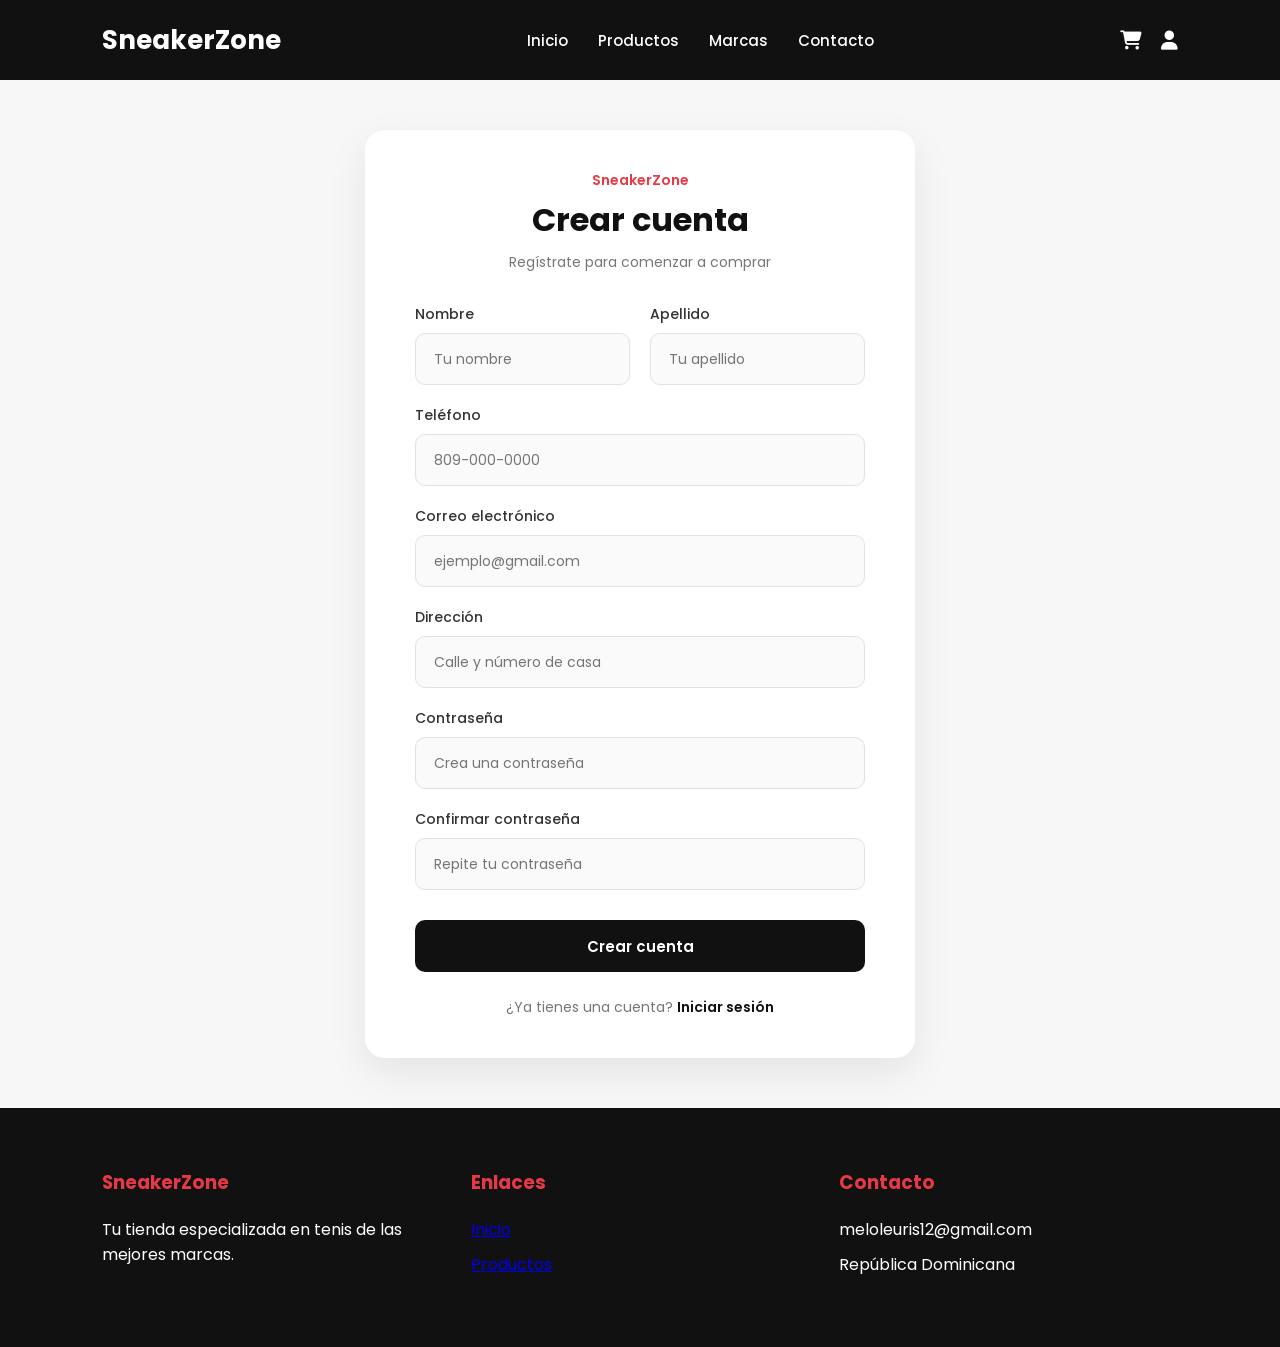
<file: .vscode/SneakerZone/Frontend/registro.html>
<!DOCTYPE html>
<html lang="es">

<head>

    <meta charset="UTF-8">

    <meta name="viewport" content="width=device-width, initial-scale=1.0">

    <title>Crear cuenta | SneakerZone</title>

    <link rel="stylesheet" href="css/style.css">

    <link rel="stylesheet" href="css/login.css">

    <link href="https://fonts.googleapis.com/css2?family=Poppins:wght@300;400;500;600;700&display=swap"
        rel="stylesheet">

    <link rel="stylesheet"
        href="https://cdnjs.cloudflare.com/ajax/libs/font-awesome/6.7.2/css/all.min.css">

</head>


<body>


    <!-- ================= HEADER ================= -->

    <header>

        <div class="logo">

            <h2>SneakerZone</h2>

        </div>


        <nav>

            <a href="index.html">Inicio</a>

            <a href="productos.html">Productos</a>

            <a href="marcas.html">Marcas</a>

            <a href="index.html#contacto">Contacto</a>

        </nav>


        <div class="icons">

            <a href="carrito.html">

                <i class="fa-solid fa-cart-shopping"></i>

            </a>

            <a href="login.html">

                <i class="fa-solid fa-user"></i>

            </a>

        </div>

    </header>



    <!-- ================= REGISTRO ================= -->

    <main class="contenedor-login">

        <section class="caja-login">

            <div class="titulo-login">

                <p>SneakerZone</p>

                <h1>Crear cuenta</h1>

                <span>
                    Regístrate para comenzar a comprar
                </span>

            </div>


            <form id="formulario-registro">


                <div class="fila-formulario">

                    <div class="grupo-formulario">

                        <label for="nombre">
                            Nombre
                        </label>

                        <input
                            type="text"
                            id="nombre"
                            placeholder="Tu nombre"
                            required
                        >

                    </div>


                    <div class="grupo-formulario">

                        <label for="apellido">
                            Apellido
                        </label>

                        <input
                            type="text"
                            id="apellido"
                            placeholder="Tu apellido"
                            required
                        >

                    </div>

                </div>


                <div class="grupo-formulario">

                    <label for="telefono">
                        Teléfono
                    </label>

                    <input
                        type="tel"
                        id="telefono"
                        placeholder="809-000-0000"
                        required
                    >

                </div>


                <div class="grupo-formulario">

                    <label for="correo">
                        Correo electrónico
                    </label>

                    <input
                        type="email"
                        id="correo"
                        placeholder="ejemplo@gmail.com"
                        required
                    >

                </div>


                <div class="grupo-formulario">

                    <label for="direccion">
                        Dirección
                    </label>

                    <input
                        type="text"
                        id="direccion"
                        placeholder="Calle y número de casa"
                        required
                    >

                </div>


                <div class="grupo-formulario">

                    <label for="contraseña">
                        Contraseña
                    </label>

                    <input
                        type="password"
                        id="contraseña"
                        placeholder="Crea una contraseña"
                        required
                    >

                </div>


                <div class="grupo-formulario">

                    <label for="confirmar-contraseña">
                        Confirmar contraseña
                    </label>

                    <input
                        type="password"
                        id="confirmar-contraseña"
                        placeholder="Repite tu contraseña"
                        required
                    >

                </div>


                <button
                    type="submit"
                    class="btn-login"
                >

                    Crear cuenta

                </button>


            </form>


            <div class="enlace-registro">

                <p>

                    ¿Ya tienes una cuenta?

                    <a href="login.html">
                        Iniciar sesión
                    </a>

                </p>

            </div>


        </section>

    </main>



    <!-- ================= FOOTER ================= -->

    <footer>

        <div>

            <h3>SneakerZone</h3>

            <p>
                Tu tienda especializada en tenis
                de las mejores marcas.
            </p>

        </div>


        <div>

            <h3>Enlaces</h3>

            <p>
                <a href="index.html">
                    Inicio
                </a>
            </p>

            <p>
                <a href="productos.html">
                    Productos
                </a>
            </p>

        </div>


        <div>

            <h3>Contacto</h3>

            <p>
                meloleuris12@gmail.com
            </p>

            <p>
                República Dominicana
            </p>

        </div>

    </footer>


    <script src="js/registro.js"></script>

</body>

</html>
</file>
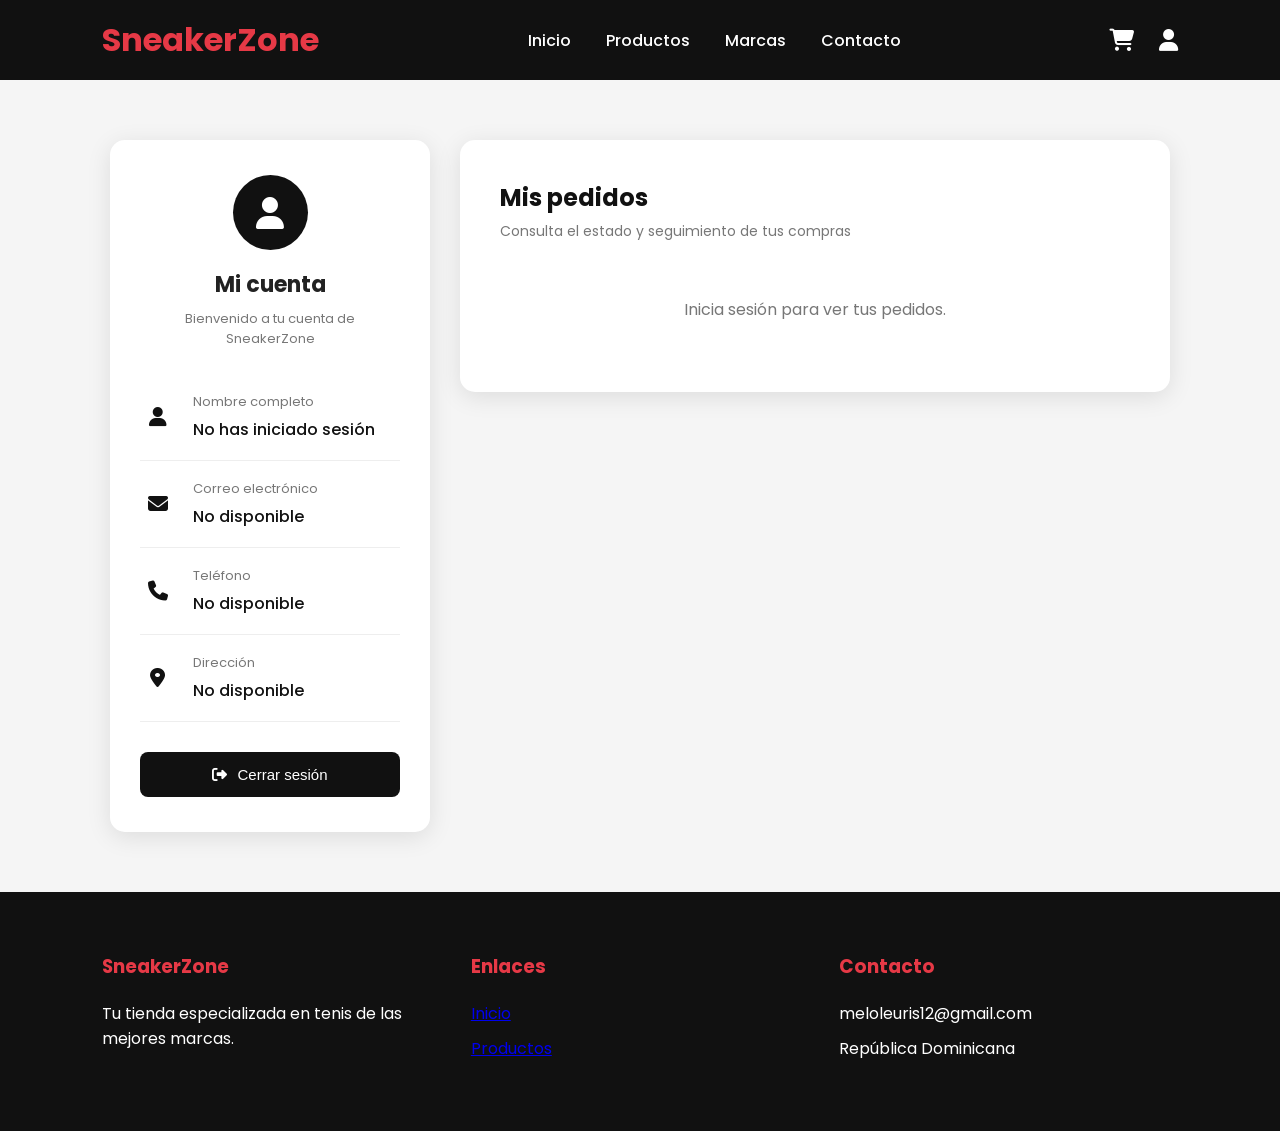
<file: .vscode/SneakerZone/Frontend/usuario.html>
<!DOCTYPE html>

<html lang="es">

<head>


<meta charset="UTF-8">

<meta
    name="viewport"
    content="width=device-width, initial-scale=1.0"
>

<title>Mi cuenta | SneakerZone</title>

<link
    rel="stylesheet"
    href="css/style.css"
>

<link
    rel="stylesheet"
    href="css/usuario.css"
>

<link
    href="https://fonts.googleapis.com/css2?family=Poppins:wght@300;400;500;600;700&display=swap"
    rel="stylesheet"
>

<link
    rel="stylesheet"
    href="https://cdnjs.cloudflare.com/ajax/libs/font-awesome/6.7.2/css/all.min.css"
>


</head>

<body>


<!-- ================= HEADER ================= -->

<header>

    <div class="logo">

        <h2>SneakerZone</h2>

    </div>


    <nav>

        <a href="index.html">
            Inicio
        </a>

        <a href="productos.html">
            Productos
        </a>

        <a href="marcas.html">
            Marcas
        </a>

        <a href="index.html#contacto">
            Contacto
        </a>

    </nav>


    <div class="icons">

        <a href="carrito.html">

            <i class="fa-solid fa-cart-shopping"></i>

        </a>

        <a href="usuario.html">

            <i class="fa-solid fa-user"></i>

        </a>

    </div>

</header>



<!-- ================= PERFIL ================= -->

<main class="perfil-container">


    <section class="perfil-card">


        <div class="perfil-icono">

            <i class="fa-solid fa-user"></i>

        </div>


        <h1>
            Mi cuenta
        </h1>


        <p class="bienvenida">

            Bienvenido a tu cuenta de SneakerZone

        </p>



        <!-- ================= DATOS ================= -->

        <div class="datos-usuario">


            <div class="dato">

                <i class="fa-solid fa-user"></i>

                <div>

                    <span>
                        Nombre completo
                    </span>

                    <p id="nombre-usuario">
                        Cargando...
                    </p>

                </div>

            </div>



            <div class="dato">

                <i class="fa-solid fa-envelope"></i>

                <div>

                    <span>
                        Correo electrónico
                    </span>

                    <p id="correo-usuario">
                        Cargando...
                    </p>

                </div>

            </div>



            <div class="dato">

                <i class="fa-solid fa-phone"></i>

                <div>

                    <span>
                        Teléfono
                    </span>

                    <p id="telefono-usuario">
                        Cargando...
                    </p>

                </div>

            </div>



            <div class="dato">

                <i class="fa-solid fa-location-dot"></i>

                <div>

                    <span>
                        Dirección
                    </span>

                    <p id="direccion-usuario">
                        Cargando...
                    </p>

                </div>

            </div>


        </div>



        <!-- ================= BOTÓN CERRAR SESIÓN ================= -->

        <button
            id="cerrar-sesion"
            class="btn-cerrar-sesion"
        >

            <i class="fa-solid fa-right-from-bracket"></i>

            Cerrar sesión

        </button>


    </section>


    <!-- ================= MIS PEDIDOS ================= -->

    <section class="pedidos-card">


        <h2 class="titulo-pedidos">
            Mis pedidos
        </h2>


        <p class="subtitulo-pedidos">
            Consulta el estado y seguimiento de tus compras
        </p>


        <div id="lista-pedidos">

            <!-- Los pedidos se cargan aquí mediante JavaScript -->

            <p class="pedidos-cargando">
                Cargando pedidos...
            </p>

        </div>


    </section>


</main>



<!-- ================= FOOTER ================= -->

<footer>

    <div>

        <h3>
            SneakerZone
        </h3>

        <p>
            Tu tienda especializada en tenis
            de las mejores marcas.
        </p>

    </div>


    <div>

        <h3>
            Enlaces
        </h3>

        <p>
            <a href="index.html">
                Inicio
            </a>
        </p>

        <p>
            <a href="productos.html">
                Productos
            </a>
        </p>

    </div>


    <div>

        <h3>
            Contacto
        </h3>

        <p>
            meloleuris12@gmail.com
        </p>

        <p>
            República Dominicana
        </p>

    </div>

</footer>



<script src="js/usuario.js"></script>


</body>

</html>
</file>
<file: .vscode/SneakerZone/Frontend/css/style.css>
/* 
   RESET
 */

*{
    margin:0;
    padding:0;
    box-sizing:border-box;
}

html{
    scroll-behavior:smooth;
}

body{
    font-family:'Poppins', sans-serif;
    background:#f5f5f5;
    color:#222;
}

/* 
   HEADER
 */

header{
    width:100%;
    height:80px;
    background:#111;
    color:#fff;

    display:flex;
    justify-content:space-between;
    align-items:center;

    padding:0 8%;

    position:sticky;
    top:0;
    z-index:1000;
}

.logo h2{
    color:#e63946;
    font-size:32px;
    font-weight:700;
    cursor:pointer;
}

nav{
    display:flex;
    gap:35px;
}

nav a{
    color:white;
    text-decoration:none;
    font-weight:500;
    transition:.3s;
}

nav a:hover{
    color:#e63946;
}

.icons{
    display:flex;
    gap:25px;
}

.icons a{
    color:white;
    font-size:22px;
    transition:.3s;
}

.icons a:hover{
    color:#e63946;
}

/* 
   HERO
 */

.hero{
    height:90vh;

    background:
    linear-gradient(rgba(0,0,0,.55),rgba(0,0,0,.55)),
    url("https://images.unsplash.com/photo-1542291026-7eec264c27ff?auto=format&fit=crop&w=1600&q=80");

    background-size:cover;
    background-position:center;

    display:flex;
    align-items:center;
    padding:0 8%;
}

.contenido{
    max-width:650px;
    color:white;
}

.contenido h1{
    font-size:60px;
    margin-bottom:20px;
}

.contenido p{
    font-size:20px;
    line-height:1.7;
    margin-bottom:35px;
}

.btn{
    display:inline-block;
    padding:15px 40px;
    background:#e63946;
    color:white;
    text-decoration:none;
    border-radius:8px;
    transition:.3s;
    font-weight:600;
}

.btn:hover{
    background:#c1121f;
    transform:translateY(-3px);
}

/* 
   MARCAS
 */

.marcas{
    padding:80px 8%;
    background:white;
    text-align:center;
}

.marcas h2{
    margin-bottom:40px;
    font-size:36px;
}

.logos{
    display:flex;
    justify-content:center;
    flex-wrap:wrap;
    gap:25px;
}

.logos div{
    background:#111;
    color:white;
    padding:20px 35px;
    border-radius:10px;
    font-size:20px;
    font-weight:600;
    transition:.3s;
}

.logos div:hover{
    background:#e63946;
    transform:translateY(-5px);
}

/* 
   PRODUCTOS
 */

.productos{
    padding:90px 8%;
}

.productos h2{
    text-align:center;
    margin-bottom:50px;
    font-size:36px;
}

.cards{
    display:grid;
    grid-template-columns:repeat(auto-fit,minmax(260px,1fr));
    gap:35px;
}

.card{
    background:white;
    border-radius:15px;
    overflow:hidden;
    box-shadow:0 10px 25px rgba(0,0,0,.1);
    transition:.3s;
}

.card:hover{
    transform:translateY(-10px);
}

.card img{
    width:100%;
    height:280px;
    object-fit:cover;
}

.card h3{
    margin:20px;
}

.card p{
    margin:0 20px;
    color:#e63946;
    font-size:25px;
    font-weight:bold;
}

.card button{

    margin:20px;

    width:calc(100% - 40px);

    padding:15px;

    background:#111;

    color:white;

    border:none;

    border-radius:8px;

    cursor:pointer;

    transition:.3s;
}

.card button:hover{
    background:#e63946;
}

/* 
   BENEFICIOS
 */

.beneficios{
    background:#111;
    color:white;
    padding:90px 8%;
}

.beneficios h2{
    text-align:center;
    margin-bottom:60px;
    font-size:36px;
}

.contenedor-beneficios{
    display:grid;
    grid-template-columns:repeat(auto-fit,minmax(220px,1fr));
    gap:30px;
}

.beneficio{

    background:#1b1b1b;

    text-align:center;

    padding:40px 20px;

    border-radius:15px;

    transition:.3s;
}

.beneficio:hover{
    transform:translateY(-8px);
}

.beneficio i{
    font-size:45px;
    color:#e63946;
    margin-bottom:20px;
}

.beneficio h3{
    margin-bottom:15px;
}

/* 
   NEWSLETTER
 */

.newsletter{
    padding:90px 8%;
    background:white;
    text-align:center;
}

.newsletter h2{
    font-size:38px;
    margin-bottom:15px;
}

.newsletter p{
    margin-bottom:35px;
}

.newsletter form{

    display:flex;

    justify-content:center;

    flex-wrap:wrap;

    gap:15px;
}

.newsletter input{

    width:350px;

    padding:15px;

    border:1px solid #ccc;

    border-radius:8px;

    font-size:16px;
}

.newsletter button{

    padding:15px 35px;

    border:none;

    background:#e63946;

    color:white;

    border-radius:8px;

    cursor:pointer;

    transition:.3s;
}

.newsletter button:hover{
    background:#c1121f;
}

/* 
   FOOTER
 */

footer{

    background:#111;

    color:white;

    display:grid;

    grid-template-columns:repeat(auto-fit,minmax(250px,1fr));

    gap:30px;

    padding:60px 8%;
}

footer h3{
    margin-bottom:20px;
    color:#e63946;
}

footer p{
    margin-bottom:10px;
}

footer i{

    font-size:28px;

    margin-right:15px;

    cursor:pointer;

    transition:.3s;
}

footer i:hover{
    color:#e63946;
}

/* 
   RESPONSIVE
 */

@media(max-width:900px){

header{

    flex-direction:column;

    height:auto;

    padding:20px;
}

nav{

    flex-wrap:wrap;

    justify-content:center;

    margin:20px 0;
}

.contenido h1{

    font-size:42px;
}

.hero{

    text-align:center;

    justify-content:center;
}

.newsletter input{

    width:100%;
}

html {
    scroll-behavior: smooth;
}
}
</file>
<file: .vscode/SneakerZone/Frontend/css/carrito.css>
/* ==========================================
   CONFIGURACIÓN GENERAL
========================================== */

body {
    background: #f5f5f5;
}


/* ==========================================
   TITULO DE LA PAGINA
========================================== */

.titulo-pagina {
    background: #111;
    color: white;
    text-align: center;
    padding: 70px 8%;
}

.titulo-pagina h1 {
    font-size: 45px;
    margin-bottom: 15px;
}

.titulo-pagina p {
    color: #ccc;
    font-size: 18px;
}


/* ==========================================
   CONTENEDOR PRINCIPAL
========================================== */

.contenedor-carrito {
    width: 84%;
    max-width: 1300px;
    margin: 80px auto;
    display: grid;
    grid-template-columns: 2fr 1fr;
    gap: 40px;
}


/* ==========================================
   SECCIÓN DE PRODUCTOS
========================================== */

.productos-carrito {
    background: white;
    padding: 35px;
    border-radius: 15px;
    box-shadow: 0 10px 25px rgba(0, 0, 0, 0.08);
}

.productos-carrito h2 {
    font-size: 28px;
    margin-bottom: 30px;
    color: #111;
}


/* ==========================================
   PRODUCTO DEL CARRITO
========================================== */

.producto-carrito {
    display: flex;
    align-items: center;
    gap: 25px;
    padding: 25px 0;
    border-bottom: 1px solid #ddd;
}

.producto-carrito:last-child {
    border-bottom: none;
}


/* ==========================================
   IMAGEN DEL PRODUCTO
========================================== */

.producto-carrito img {
    width: 150px;
    height: 130px;
    object-fit: cover;
    border-radius: 10px;
}


/* ==========================================
   INFORMACIÓN DEL PRODUCTO
========================================== */

.info-producto {
    flex: 1;
}

.info-producto h3 {
    font-size: 20px;
    margin-bottom: 8px;
    color: #111;
}

.info-producto p {
    color: #777;
    margin-bottom: 5px;
}


/* ==========================================
   PRECIO
========================================== */

.precio-producto {
    font-size: 20px;
    font-weight: bold;
    color: #111;
    white-space: nowrap;
}


/* ==========================================
   CONTROL DE CANTIDAD
========================================== */

.cantidad {
    display: flex;
    align-items: center;
    gap: 12px;
    margin-top: 15px;
}

.cantidad button {
    width: 32px;
    height: 32px;
    border: none;
    background: #111;
    color: white;
    border-radius: 5px;
    cursor: pointer;
    font-size: 18px;
    transition: 0.3s;
}

.cantidad button:hover {
    background: #333;
}

.cantidad span {
    font-size: 16px;
    font-weight: bold;
    min-width: 20px;
    text-align: center;
}


/* ==========================================
   BOTÓN ELIMINAR
========================================== */

.btn-eliminar {
    margin-top: 12px;
    padding: 0;
    border: none;
    background: none;
    color: #e63946;
    cursor: pointer;
    font-size: 14px;
}

.btn-eliminar:hover {
    text-decoration: underline;
}


/* ==========================================
   RESUMEN DEL CARRITO
========================================== */

.resumen-carrito {
    background: white;
    padding: 35px;
    border-radius: 15px;
    height: max-content;
    box-shadow: 0 10px 25px rgba(0, 0, 0, 0.08);
}

.resumen-carrito h2 {
    font-size: 28px;
    margin-bottom: 25px;
    color: #111;
}


/* ==========================================
   LÍNEAS DEL RESUMEN
========================================== */

.linea-resumen {
    display: flex;
    justify-content: space-between;
    padding: 18px 0;
    border-bottom: 1px solid #ddd;
    color: #555;
}


/* ==========================================
   TOTAL
========================================== */

.linea-total {
    display: flex;
    justify-content: space-between;
    align-items: center;
    padding: 25px 0;
    font-size: 23px;
    font-weight: bold;
}

.linea-total span:last-child {
    color: #111;
}


/* ==========================================
   BOTÓN CONTINUAR COMPRA
========================================== */

.btn-comprar {
    width: 100%;
    padding: 16px;
    background: #111;
    color: white;
    border: none;
    border-radius: 8px;
    font-family: 'Poppins', sans-serif;
    font-size: 16px;
    font-weight: 600;
    cursor: pointer;
    transition: 0.3s;
}

.btn-comprar:hover {
    background: #333;
    transform: translateY(-1px);
}


/* ==========================================
   SEGUIR COMPRANDO
========================================== */

.seguir-comprando {
    display: block;
    text-align: center;
    margin-top: 20px;
    color: #222;
    text-decoration: none;
    font-weight: 500;
    transition: 0.3s;
}

.seguir-comprando:hover {
    color: #666;
}


/* ==========================================
   CARRITO VACÍO
========================================== */

.carrito-vacio {
    text-align: center;
    padding: 60px 20px;
}

.carrito-vacio h3 {
    font-size: 25px;
    margin-bottom: 10px;
    color: #111;
}

.carrito-vacio p {
    color: #777;
}

.carrito-vacio a {
    display: inline-block;
    margin-top: 25px;
    padding: 15px 30px;
    background: #111;
    color: white;
    text-decoration: none;
    border-radius: 8px;
    transition: 0.3s;
}

.carrito-vacio a:hover {
    background: #333;
}


/* ==========================================
   CONTADOR DEL CARRITO
========================================== */

.icons a {
    position: relative;
}

#contador-carrito {
    position: absolute;
    top: -10px;
    right: -12px;
    min-width: 18px;
    height: 18px;
    padding: 2px 5px;
    background: #e63946;
    color: white;
    border-radius: 50%;
    font-size: 11px;
    font-weight: 600;
    display: flex;
    justify-content: center;
    align-items: center;
}


/* ==========================================
   RESPONSIVE TABLET
========================================== */

@media (max-width: 900px) {

    .contenedor-carrito {
        width: 90%;
        grid-template-columns: 1fr;
    }

}


/* ==========================================
   RESPONSIVE CELULAR
========================================== */

@media (max-width: 600px) {

    .contenedor-carrito {
        width: 92%;
        margin: 50px auto;
    }


    .titulo-pagina {
        padding: 50px 20px;
    }


    .titulo-pagina h1 {
        font-size: 35px;
    }


    .titulo-pagina p {
        font-size: 15px;
    }


    .productos-carrito {
        padding: 25px 20px;
    }


    .productos-carrito h2 {
        font-size: 24px;
    }


    .producto-carrito {
        flex-wrap: wrap;
        gap: 15px;
    }


    .producto-carrito img {
        width: 110px;
        height: 100px;
    }


    .info-producto {
        min-width: 150px;
    }


    .precio-producto {
        width: 100%;
        text-align: right;
    }


    .resumen-carrito {
        padding: 25px;
    }


    .resumen-carrito h2 {
        font-size: 24px;
    }

}
</file>
<file: .vscode/SneakerZone/Frontend/css/checkout.css>
/* ==========================================
   ENCABEZADO DEL CHECKOUT
========================================== */

.encabezado-checkout {

    background: #1b1b1b;

    color: white;

    text-align: center;

    padding: 60px 20px;

}

.encabezado-checkout p {

    color: #e63946;

    font-weight: 600;

    margin-bottom: 10px;

}

.encabezado-checkout h1 {

    font-size: 45px;

}


/* ==========================================
   CONTENEDOR PRINCIPAL
========================================== */

.checkout {

    max-width: 1400px;

    margin: 60px auto;

    padding: 0 8%;

    display: grid;

    grid-template-columns: 2fr 1fr;

    gap: 40px;

}


/* ==========================================
   DATOS DEL CLIENTE
========================================== */

.datos-cliente {

    background: white;

    padding: 35px;

    border-radius: 15px;

    box-shadow: 0 5px 20px rgba(0, 0, 0, 0.08);

}

.datos-cliente h2 {

    font-size: 26px;

    margin-bottom: 30px;

}


/* ==========================================
   FORMULARIOS
========================================== */

.grupo-formulario {

    margin-bottom: 20px;

}

.grupo-formulario label {

    display: block;

    margin-bottom: 8px;

    font-weight: 500;

}

.grupo-formulario input,

.grupo-formulario select {

    width: 100%;

    padding: 14px;

    border: 1px solid #ccc;

    border-radius: 8px;

    font-family: 'Poppins', sans-serif;

    font-size: 15px;

    outline: none;

    transition: 0.3s;

}

.grupo-formulario input:focus,

.grupo-formulario select:focus {

    border-color: #e63946;

    box-shadow: 0 0 0 2px rgba(230, 57, 70, 0.1);

}


/* ==========================================
   FILA DE FORMULARIOS
========================================== */

.fila-formulario {

    display: grid;

    grid-template-columns: 1fr 1fr;

    gap: 20px;

}


/* ==========================================
   MÉTODOS DE PAGO
========================================== */

.titulo-pago {

    margin-top: 40px;

}

.metodos-pago {

    display: flex;

    flex-direction: column;

    gap: 15px;

    margin-bottom: 30px;

}

.metodo {

    display: flex;

    align-items: center;

    gap: 12px;

    padding: 18px;

    border: 1px solid #ddd;

    border-radius: 8px;

    cursor: pointer;

    transition: 0.3s;

}

.metodo:hover {

    border-color: #e63946;

    background: #fafafa;

}

.metodo input {

    accent-color: #e63946;

}

.metodo i {

    font-size: 20px;

    color: #e63946;

}


/* ==========================================
   BOTÓN CONFIRMAR
========================================== */

.btn-confirmar {

    width: 100%;

    padding: 16px;

    background: #e63946;

    color: white;

    border: none;

    border-radius: 8px;

    font-family: 'Poppins', sans-serif;

    font-size: 16px;

    font-weight: 600;

    cursor: pointer;

    transition: 0.3s;

}

.btn-confirmar:hover {

    background: #c1121f;

    transform: translateY(-2px);

}


/* ==========================================
   RESUMEN DEL PEDIDO
========================================== */

.resumen-checkout {

    background: white;

    padding: 35px;

    border-radius: 15px;

    height: max-content;

    box-shadow: 0 5px 20px rgba(0, 0, 0, 0.08);

}

.resumen-checkout h2 {

    font-size: 26px;

    margin-bottom: 25px;

}


/* ==========================================
   PRODUCTOS DEL CHECKOUT
========================================== */

.producto-checkout {

    display: flex;

    align-items: center;

    gap: 15px;

    padding: 15px 0;

    border-bottom: 1px solid #ddd;

}

.producto-checkout img {

    width: 70px;

    height: 70px;

    object-fit: cover;

    border-radius: 8px;

}

.info-checkout {

    flex: 1;

}

.info-checkout h3 {

    font-size: 15px;

    margin-bottom: 5px;

}

.info-checkout p {

    color: #777;

    font-size: 14px;

}

.precio-checkout {

    color: #e63946;

    font-weight: 600;

}


/* ==========================================
   LÍNEAS DEL RESUMEN
========================================== */

.linea-resumen {

    display: flex;

    justify-content: space-between;

    padding: 18px 0;

    border-bottom: 1px solid #ddd;

    color: #555;

}

.linea-total {

    display: flex;

    justify-content: space-between;

    padding: 25px 0;

    font-size: 22px;

    font-weight: 700;

}

.linea-total span:last-child {

    color: #e63946;

}


/* ==========================================
   FOOTER
========================================== */

footer a {

    color: white;

    text-decoration: none;

}

footer a:hover {

    color: #e63946;

}


/* ==========================================
   RESPONSIVE
========================================== */

@media (max-width: 900px) {

    .checkout {

        grid-template-columns: 1fr;

    }

}


@media (max-width: 600px) {

    .encabezado-checkout h1 {

        font-size: 34px;

    }

    .datos-cliente,

    .resumen-checkout {

        padding: 25px 20px;

    }

    .fila-formulario {

        grid-template-columns: 1fr;

        gap: 0;

    }

}
</file>
<file: .vscode/SneakerZone/Frontend/css/confirmacion.css>
/* ==========================================
   PÁGINA DE CONFIRMACIÓN
========================================== */

.confirmacion {

    min-height: 70vh;

    display: flex;

    justify-content: center;

    align-items: center;

    padding: 80px 20px;

}


/* ==========================================
   TARJETA
========================================== */

.tarjeta-confirmacion {

    width: 100%;

    max-width: 650px;

    background: white;

    padding: 60px 50px;

    border-radius: 20px;

    text-align: center;

    box-shadow:
        0 10px 30px rgba(0, 0, 0, 0.08);

}


/* ==========================================
   ICONO DE ÉXITO
========================================== */

.icono-confirmacion {

    width: 90px;

    height: 90px;

    margin: 0 auto 30px;

    display: flex;

    justify-content: center;

    align-items: center;

    background: #e63946;

    color: white;

    border-radius: 50%;

    font-size: 45px;

}


/* ==========================================
   TITULO
========================================== */

.tarjeta-confirmacion h1 {

    font-size: 32px;

    margin-bottom: 20px;

}


/* ==========================================
   MENSAJE
========================================== */

.mensaje {

    font-size: 20px;

    margin-bottom: 15px;

}

.mensaje strong {

    color: #e63946;

}


/* ==========================================
   DESCRIPCIÓN
========================================== */

.descripcion {

    color: #777;

    line-height: 1.7;

    margin-bottom: 30px;

}


/* ==========================================
   NUMERO DE PEDIDO
========================================== */

.numero-pedido {

    background: #f5f5f5;

    padding: 20px;

    border-radius: 10px;

    margin-bottom: 35px;

    display: flex;

    flex-direction: column;

    gap: 8px;

}


.numero-pedido span {

    color: #777;

    font-size: 14px;

}


.numero-pedido strong {

    color: #e63946;

    font-size: 22px;

}


/* ==========================================
   BOTONES
========================================== */

.botones-confirmacion {

    display: flex;

    justify-content: center;

    gap: 15px;

    flex-wrap: wrap;

}


/* BOTÓN PRINCIPAL */

.btn-principal {

    display: inline-block;

    padding: 14px 30px;

    background: #e63946;

    color: white;

    text-decoration: none;

    border-radius: 8px;

    font-weight: 600;

    transition: 0.3s;

}


.btn-principal:hover {

    background: #c1121f;

    transform: translateY(-2px);

}


/* BOTÓN SECUNDARIO */

.btn-secundario {

    display: inline-block;

    padding: 14px 30px;

    background: #111;

    color: white;

    text-decoration: none;

    border-radius: 8px;

    font-weight: 600;

    transition: 0.3s;

}


.btn-secundario:hover {

    background: #333;

    transform: translateY(-2px);

}


/* ==========================================
   FOOTER
========================================== */

footer a {

    color: white;

    text-decoration: none;

}


footer a:hover {

    color: #e63946;

}


/* ==========================================
   RESPONSIVE
========================================== */

@media (max-width: 600px) {


    .confirmacion {

        padding: 50px 15px;

    }


    .tarjeta-confirmacion {

        padding: 45px 25px;

    }


    .tarjeta-confirmacion h1 {

        font-size: 26px;

    }


    .mensaje {

        font-size: 18px;

    }


    .botones-confirmacion {

        flex-direction: column;

    }


    .btn-principal,

    .btn-secundario {

        width: 100%;

    }

}
</file>
<file: .vscode/SneakerZone/Frontend/css/login.css>
* {
  margin: 0;
  padding: 0;
  box-sizing: border-box;
  }

body {
font-family: Poppins, sans-serif;
background: #f7f7f7;
color: #111;
min-height: 100vh;
}

/* ================= HEADER ================= */

header {
width: 100%;
height: 80px;
padding: 0 8%;
background: #111;
display: flex;
align-items: center;
justify-content: space-between;
}

.logo h2 {
color: white;
font-size: 26px;
}

.logo a {
text-decoration: none;
}

nav {
display: flex;
gap: 30px;
}

nav a {
color: white;
text-decoration: none;
font-size: 15px;
transition: 0.3s;
}

nav a:hover {
color: #e63946;
}

.icons {
display: flex;
align-items: center;
gap: 20px;
}

.icons a {
color: white;
font-size: 19px;
text-decoration: none;
transition: 0.3s;
}

.icons a:hover {
color: #e63946;
}

/* ================= CONTENEDOR ================= */

.login-container {
min-height: calc(100vh - 80px);
display: flex;
justify-content: center;
align-items: center;
padding: 70px 20px;
background: #f7f7f7;
}

/* ================= TARJETA LOGIN ================= */

.login-card {
width: 100%;
max-width: 460px;
background: white;
padding: 45px 45px 40px;
border-radius: 20px;
box-shadow: 0 15px 40px rgba(0, 0, 0, 0.08);
}

/* ================= ICONO ================= */

.login-icon {
width: 65px;
height: 65px;
margin: 0 auto 20px;
border-radius: 50%;
background: #111;
color: white;
display: flex;
justify-content: center;
align-items: center;
font-size: 24px;
}

/* ================= TITULO ================= */

.login-card h1 {
text-align: center;
font-size: 30px;
font-weight: 600;
margin-bottom: 8px;
color: #111;
}

.subtitulo {
text-align: center;
color: #777;
font-size: 14px;
margin-bottom: 35px;
}

/* ================= CAMPOS ================= */

.campo {
margin-bottom: 22px;
}

.campo label {
display: block;
margin-bottom: 8px;
font-size: 14px;
font-weight: 500;
color: #333;
}

/* ================= INPUT ================= */

.input-container {
position: relative;
}

.input-container i {
position: absolute;
left: 16px;
top: 50%;
transform: translateY(-50%);
color: #888;
font-size: 15px;
transition: 0.3s;
}

.input-container input {
width: 100%;
height: 52px;
padding: 0 18px 0 45px;
background: #fafafa;
border: 1px solid #e1e1e1;
border-radius: 10px;
outline: none;
color: #111;
font-family: Poppins, sans-serif;
font-size: 14px;
transition: 0.3s;
}

.input-container input:hover {
border-color: #bbb;
}

.input-container input:focus {
background: white;
border-color: #111;
box-shadow: 0 0 0 3px rgba(17, 17, 17, 0.06);
}

.input-container:focus-within i {
color: #e63946;
}

/* ================= BOTON LOGIN ================= */

.btn-login {
width: 100%;
height: 52px;
margin-top: 8px;
border: none;
border-radius: 10px;
background: #111;
color: white;
font-family: Poppins, sans-serif;
font-size: 15px;
font-weight: 600;
cursor: pointer;
transition: 0.3s;
}

.btn-login:hover {
background: #e63946;
transform: translateY(-2px);
box-shadow: 0 8px 20px rgba(230, 57, 70, 0.2);
}

/* ================= REGISTRO ================= */

.registro-link {
text-align: center;
margin-top: 25px;
color: #777;
font-size: 14px;
}

.registro-link a {
color: #111;
text-decoration: none;
font-weight: 600;
transition: 0.3s;
}

.registro-link a:hover {
color: #e63946;
}

/* ================= RESPONSIVE ================= */

@media (max-width: 800px) {

header {
    padding: 0 5%;
}

nav {
    display: none;
}


}

@media (max-width: 500px) {

.login-container {
    padding: 40px 15px;
}

.login-card {
    padding: 35px 25px;
    border-radius: 16px;
}

.login-card h1 {
    font-size: 26px;
}

}

/* ================= CONTENEDOR PRINCIPAL ================= */
.contenedor-login {
    min-height: calc(100vh - 80px); /* Ajusta el alto descontando el header */
    display: flex;
    justify-content: center;
    align-items: center;
    padding: 50px 20px;
    background: #f7f7f7;
}

/* ================= TARJETA DE REGISTRO ================= */
.caja-login {
    width: 100%;
    max-width: 550px; /* Tamaño ideal para un formulario de registro */
    background: white;
    padding: 40px 50px;
    border-radius: 20px;
    box-shadow: 0 15px 40px rgba(0, 0, 0, 0.08); /* Sombra elegante */
}

/* ================= TÍTULOS ================= */
.titulo-login {
    text-align: center;
    margin-bottom: 30px;
}

.titulo-login p {
    font-size: 14px;
    font-weight: 600;
    color: #e63946; /* Toque rojo de la marca */
    margin-bottom: 5px;
}

.titulo-login h1 {
    font-size: 32px;
    color: #111;
    margin-bottom: 5px;
}

.titulo-login span {
    color: #777;
    font-size: 14px;
}

/* ================= FORMULARIO ================= */
#formulario-registro {
    display: flex;
    flex-direction: column;
    gap: 20px; /* Espaciado uniforme entre todos los campos */
}

/* Hace que Nombre y Apellido estén uno al lado del otro */
.fila-formulario {
    display: grid;
    grid-template-columns: 1fr 1fr;
    gap: 20px;
}

.grupo-formulario {
    display: flex;
    flex-direction: column;
    gap: 8px; /* Separación entre el texto y la caja de texto */
}

.grupo-formulario label {
    font-size: 14px;
    font-weight: 500;
    color: #333;
}

/* ================= ESTILO DE LOS INPUTS (ADIÓS CAJAS CUADRADAS) ================= */
.grupo-formulario input {
    width: 100%;
    height: 52px;
    padding: 0 18px;
    background: #fafafa;
    border: 1px solid #e1e1e1;
    border-radius: 10px; /* Esto redondea las esquinas */
    outline: none;
    color: #111;
    font-family: 'Poppins', sans-serif;
    font-size: 14px;
    transition: all 0.3s ease; /* Animación suave */
}

/* Efecto al pasar el mouse */
.grupo-formulario input:hover {
    border-color: #bbb;
}

/* Efecto al hacer clic para escribir */
.grupo-formulario input:focus {
    background: white;
    border-color: #111; /* Borde negro para mantener el estilo de la marca */
    box-shadow: 0 0 0 3px rgba(17, 17, 17, 0.06); /* Resplandor sutil */
}

/* ================= BOTÓN ================= */
.btn-login {
    width: 100%;
    height: 52px;
    margin-top: 10px;
    border: none;
    border-radius: 10px;
    background: #111;
    color: white;
    font-family: 'Poppins', sans-serif;
    font-size: 15px;
    font-weight: 600;
    cursor: pointer;
    transition: 0.3s;
}

.btn-login:hover {
    background: #e63946; /* Se vuelve rojo al pasar el mouse */
    transform: translateY(-2px);
    box-shadow: 0 8px 20px rgba(230, 57, 70, 0.2);
}

/* ================= ENLACE INFERIOR ================= */
.enlace-registro {
    text-align: center;
    margin-top: 25px;
    font-size: 14px;
    color: #777;
}

.enlace-registro a {
    color: #111;
    text-decoration: none;
    font-weight: 600;
    transition: 0.3s;
}

.enlace-registro a:hover {
    color: #e63946;
}

/* ================= RESPONSIVE (CELULARES) ================= */
@media (max-width: 600px) {
    .fila-formulario {
        grid-template-columns: 1fr; /* Pone Nombre y Apellido en lista hacia abajo en pantallas pequeñas */
    }

    .caja-login {
        padding: 30px 20px; /* Reduce los márgenes internos para que quepa en la pantalla */
    }
}

/* ================= CONTENEDOR PRINCIPAL ================= */
.contenedor-login {
    min-height: calc(100vh - 80px);
    display: flex;
    justify-content: center;
    align-items: center;
    padding: 50px 20px;
    background: #f7f7f7;
}

/* ================= TARJETAS (LOGIN Y REGISTRO) ================= */
/* Estilos compartidos para ambas tarjetas */
.caja-login, .tarjeta-login {
    width: 100%;
    background: white;
    padding: 40px 50px;
    border-radius: 20px;
    box-shadow: 0 15px 40px rgba(0, 0, 0, 0.08);
}

/* Tamaños específicos para que se vean proporcionadas */
.caja-login {
    max-width: 550px; /* Registro (necesita más espacio) */
}

.tarjeta-login {
    max-width: 450px; /* Login (se ve mejor más compacto) */
}

/* ================= TÍTULOS Y ENCABEZADOS ================= */
.titulo-login, .encabezado-login {
    text-align: center;
    margin-bottom: 30px;
}

.titulo-login p, .encabezado-login p {
    font-size: 14px;
    font-weight: 600;
    color: #e63946;
    margin-bottom: 5px;
}

.titulo-login h1, .encabezado-login h1 {
    font-size: 32px;
    color: #111;
    margin-bottom: 5px;
}

.titulo-login span, .encabezado-login span {
    color: #777;
    font-size: 14px;
}

/* ================= ESTRUCTURA DE FORMULARIOS ================= */
#formulario-registro, #formulario-login {
    display: flex;
    flex-direction: column;
    gap: 20px;
}

.fila-formulario {
    display: grid;
    grid-template-columns: 1fr 1fr;
    gap: 20px;
}

.grupo-formulario {
    display: flex;
    flex-direction: column;
    gap: 8px;
}

.grupo-formulario label {
    font-size: 14px;
    font-weight: 500;
    color: #333;
}

/* ================= ESTILO DE LOS INPUTS ================= */
.grupo-formulario input {
    width: 100%;
    height: 52px;
    padding: 0 18px;
    background: #fafafa;
    border: 1px solid #e1e1e1;
    border-radius: 10px;
    outline: none;
    color: #111;
    font-family: 'Poppins', sans-serif;
    font-size: 14px;
    transition: all 0.3s ease;
}

.grupo-formulario input:hover {
    border-color: #bbb;
}

.grupo-formulario input:focus {
    background: white;
    border-color: #111;
    box-shadow: 0 0 0 3px rgba(17, 17, 17, 0.06);
}

/* ================= BOTÓN ================= */
.btn-login {
    width: 100%;
    height: 52px;
    margin-top: 10px;
    border: none;
    border-radius: 10px;
    background: #111;
    color: white;
    font-family: 'Poppins', sans-serif;
    font-size: 15px;
    font-weight: 600;
    cursor: pointer;
    transition: 0.3s;
}

.btn-login:hover {
    background: #e63946;
    transform: translateY(-2px);
    box-shadow: 0 8px 20px rgba(230, 57, 70, 0.2);
}

/* ================= ENLACE INFERIOR ================= */
.enlace-registro {
    text-align: center;
    margin-top: 25px;
    font-size: 14px;
    color: #777;
}

.enlace-registro a {
    color: #111;
    text-decoration: none;
    font-weight: 600;
    transition: 0.3s;
}

.enlace-registro a:hover {
    color: #e63946;
}

/* ================= RESPONSIVE (CELULARES) ================= */
@media (max-width: 600px) {
    .fila-formulario {
        grid-template-columns: 1fr;
    }

    .caja-login, .tarjeta-login {
        padding: 30px 20px;
    }
}
</file>
<file: .vscode/SneakerZone/Frontend/css/marcas.css>
/* 
   ENCABEZADO DE MARCAS
 */

.encabezado-marcas {
    background: #1b1b1b;
    color: white;
    text-align: center;
    padding: 70px 20px;
}

.encabezado-marcas > p:first-child {
    color: #e63946;
    font-weight: 600;
    margin-bottom: 10px;
}

.encabezado-marcas h1 {
    font-size: 48px;
    margin-bottom: 15px;
}

.encabezado-marcas .descripcion {
    color: #cccccc;
    font-size: 17px;
}


/* 
   CONTENEDOR DE TODAS LAS MARCAS
 */

.contenedor-marcas {
    max-width: 1300px;
    margin: auto;
    padding: 70px 8%;

    display: grid;
    grid-template-columns: repeat(2, 1fr);
    gap: 35px;
}


/* 
   TARJETA DE CADA MARCA
 */

.card-marca {
    position: relative;

    height: 400px;

    border-radius: 15px;
    overflow: hidden;

    box-shadow: 0 8px 25px rgba(0, 0, 0, 0.15);

    transition: 0.3s;
}

.card-marca:hover {
    transform: translateY(-8px);

    box-shadow: 0 15px 35px rgba(0, 0, 0, 0.25);
}


/* 
   IMAGEN DE LA MARCA
 */

.card-marca img {
    width: 100%;
    height: 100%;

    object-fit: cover;

    transition: 0.5s;
}

.card-marca:hover img {
    transform: scale(1.08);
}


/* 
   INFORMACIÓN SOBRE LA IMAGEN
 */

.contenido-marca {
    position: absolute;

    left: 0;
    bottom: 0;

    width: 100%;

    padding: 30px;

    color: white;

    background: linear-gradient(
        transparent,
        rgba(0, 0, 0, 0.95)
    );
}

.contenido-marca h2 {
    font-size: 32px;
    margin-bottom: 10px;
}

.contenido-marca p {
    max-width: 500px;

    margin-bottom: 20px;

    line-height: 1.6;
}


/* 
   BOTÓN VER PRODUCTOS
 */

.contenido-marca a {
    display: inline-block;

    padding: 12px 25px;

    background: #e63946;
    color: white;

    text-decoration: none;

    border-radius: 7px;

    font-weight: 600;

    transition: 0.3s;
}

.contenido-marca a:hover {
    background: #c1121f;

    transform: translateY(-3px);
}


/* 
   NEW BALANCE OCUPA TODO EL ANCHO
 */

.card-marca:last-child {
    grid-column: 1 / -1;
}


/* 
   ENLACES DEL FOOTER
 */

footer a {
    color: white;
    text-decoration: none;

    transition: 0.3s;
}

footer a:hover {
    color: #e63946;
}


/* 
   RESPONSIVE - TABLET
 */

@media (max-width: 900px) {

    .contenedor-marcas {
        grid-template-columns: 1fr;
    }

    .card-marca:last-child {
        grid-column: auto;
    }

    .card-marca {
        height: 350px;
    }

}


/* 
   RESPONSIVE - CELULAR
 */

@media (max-width: 600px) {

    .encabezado-marcas {
        padding: 50px 20px;
    }

    .encabezado-marcas h1 {
        font-size: 36px;
    }

    .contenedor-marcas {
        padding: 40px 20px;
        gap: 25px;
    }

    .card-marca {
        height: 330px;
    }

    .contenido-marca {
        padding: 22px;
    }

    .contenido-marca h2 {
        font-size: 27px;
    }

    .contenido-marca p {
        font-size: 14px;
    }

}
</file>
<file: .vscode/SneakerZone/Frontend/css/productos.css>
/* 
   ENCABEZADO DE LA PÁGINA
 */

.encabezado-productos {
    background: #1b1b1b;
    color: white;
    text-align: center;
    padding: 60px 20px;
}

.encabezado-productos p {
    color: #e63946;
    font-weight: 600;
    margin-bottom: 10px;
}

.encabezado-productos h1 {
    font-size: 45px;
}


/* 
   CONTENEDOR PRINCIPAL
 */

.catalogo {
    display: grid;
    grid-template-columns: 250px 1fr;
    gap: 40px;

    max-width: 1400px;
    margin: auto;
    padding: 60px 8%;
}


/* 
   FILTROS
 */

.filtros {
    background: white;
    padding: 25px;
    border-radius: 12px;
    box-shadow: 0 5px 20px rgba(0, 0, 0, 0.08);

    height: fit-content;
}

.filtros h2 {
    font-size: 25px;
    margin-bottom: 25px;
}


/* Cada grupo: marca, talla y precio */

.grupo-filtro {
    border-top: 1px solid #ddd;
    padding: 20px 0;
}

.grupo-filtro h3 {
    font-size: 17px;
    margin-bottom: 15px;
}


/* Opciones de las marcas */

.grupo-filtro label {
    display: block;
    margin-bottom: 12px;
    cursor: pointer;
}

.grupo-filtro input[type="checkbox"] {
    margin-right: 8px;
}


/* Selector de tallas */

.grupo-filtro select {
    width: 100%;
    padding: 10px;

    border: 1px solid #ccc;
    border-radius: 6px;
}


/* Barra del precio */

.grupo-filtro input[type="range"] {
    width: 100%;
}


/* 
   ÁREA DE PRODUCTOS
 */

.area-productos {
    width: 100%;
}


/* 
   BUSCADOR Y ORDEN
 */

.barra-productos {
    display: flex;
    justify-content: space-between;
    gap: 20px;

    margin-bottom: 30px;
}

.barra-productos input {
    flex: 1;

    padding: 14px 18px;

    border: 1px solid #ccc;
    border-radius: 8px;

    font-family: 'Poppins', sans-serif;
    font-size: 15px;
}

.barra-productos select {
    padding: 14px;

    border: 1px solid #ccc;
    border-radius: 8px;

    font-family: 'Poppins', sans-serif;
}


/* 
   CUADRÍCULA DE PRODUCTOS
 */

.grid-productos {
    display: grid;

    grid-template-columns:
        repeat(auto-fit, minmax(220px, 1fr));

    gap: 30px;
}


/* 
   TARJETA DEL PRODUCTO
 */

.card-producto {
    background: white;
    border-radius: 12px;
    overflow: hidden;

    box-shadow: 0 5px 20px rgba(0, 0, 0, 0.08);

    transition: 0.3s;
}

.card-producto:hover {
    transform: translateY(-8px);

    box-shadow: 0 12px 30px rgba(0, 0, 0, 0.15);
}


/* Imagen del producto */

.card-producto img {
    width: 100%;
    height: 250px;

    object-fit: cover;
}


/* 
   INFORMACIÓN DEL PRODUCTO
 */

.info-producto {
    padding: 20px;
}


/* Nombre de la marca */

.info-producto span {
    color: #777;
    font-size: 14px;
}


/* Nombre del tenis */

.info-producto h3 {
    margin: 8px 0 12px;
    font-size: 18px;
}


/* Precio */

.precio {
    color: #e63946;

    font-size: 21px;
    font-weight: 700;

    margin-bottom: 18px;
}


/* 
   BOTÓN AGREGAR AL CARRITO
 */

.info-producto button {
    width: 100%;
    padding: 13px;

    background: #111;
    color: white;

    border: none;
    border-radius: 7px;

    font-family: 'Poppins', sans-serif;
    font-weight: 600;

    cursor: pointer;

    transition: 0.3s;
}

.info-producto button:hover {
    background: #e63946;
}


/* 
   ENLACES DEL FOOTER
 */

footer a {
    color: white;
    text-decoration: none;
}

footer a:hover {
    color: #e63946;
}


/* 
   RESPONSIVE - TABLET Y CELULAR
 */

@media (max-width: 900px) {

    .catalogo {
        grid-template-columns: 1fr;
    }

    .filtros {
        width: 100%;
    }

}


@media (max-width: 600px) {

    .encabezado-productos h1 {
        font-size: 34px;
    }

    .barra-productos {
        flex-direction: column;
    }

    .grid-productos {
        grid-template-columns: 1fr;
    }

}
</file>
<file: .vscode/SneakerZone/Frontend/css/usuario.css>
.perfil-container {
display: grid;
grid-template-columns: 320px 1fr;
align-items: start;
gap: 30px;
max-width: 1100px;
margin: 0 auto;
padding: 60px 20px;
box-sizing: border-box;
}

.perfil-card {
width: 100%;
background-color: #ffffff;
padding: 35px 30px;
border-radius: 15px;
box-shadow: 0 5px 25px rgba(0, 0, 0, 0.10);
box-sizing: border-box;

/* Se queda visible al hacer scroll, ya que el
   contenido de pedidos puede ser más largo */
position: sticky;
top: 100px;
}

.perfil-icono {
width: 75px;
height: 75px;
margin: 0 auto 18px;
border-radius: 50%;
background-color: #111111;
color: #ffffff;
display: flex;
align-items: center;
justify-content: center;
font-size: 32px;
}

.perfil-card h1 {
margin: 0 0 8px 0;
text-align: center;
font-size: 22px;
}

.perfil-card .bienvenida {
margin: 0 0 25px 0;
text-align: center;
color: #777777;
font-size: 13px;
}

.datos-usuario {
width: 100%;
}

.dato {
width: 100%;
display: flex;
align-items: center;
gap: 18px;
padding: 18px 0;
border-bottom: 1px solid #eeeeee;
box-sizing: border-box;
}

.dato > i {
width: 35px;
min-width: 35px;
text-align: center;
font-size: 20px;
color: #111111;
}

.dato > div {
flex: 1;
min-width: 0;
}

.dato span {
display: block;
margin-bottom: 5px;
color: #777777;
font-size: 13px;
}

.dato p {
margin: 0;
color: #111111;
font-size: 16px;
font-weight: 500;
word-break: break-word;
}

.btn-cerrar-sesion {
width: 100%;
margin-top: 30px;
padding: 14px 20px;
border: none;
border-radius: 8px;
background-color: #111111;
color: #ffffff;
font-size: 15px;
font-weight: 500;
cursor: pointer;
display: flex;
align-items: center;
justify-content: center;
gap: 10px;
transition: background-color 0.3s ease;
}

.btn-cerrar-sesion:hover {
background-color: #333333;
}

/* ==========================================
   RESPONSIVE - TABLET (apilar columnas)
========================================== */

@media (max-width: 900px) {

.perfil-container {
    grid-template-columns: 1fr;
    max-width: 700px;
}

.perfil-card {
    position: static;
}

}

@media (max-width: 600px) {


.perfil-container {
    padding: 30px 15px;
}

.perfil-card {
    padding: 25px 20px;
}

.perfil-card h1 {
    font-size: 24px;
}

.dato {
    gap: 12px;
}

.dato p {
    font-size: 14px;
}


}


/* ==========================================
   SECCIÓN "MIS PEDIDOS"
========================================== */

.pedidos-card {
    width: 100%;
    background-color: #ffffff;
    padding: 40px;
    border-radius: 15px;
    box-shadow: 0 5px 25px rgba(0, 0, 0, 0.10);
    box-sizing: border-box;
}

.titulo-pedidos {
    font-size: 24px;
    margin-bottom: 6px;
    color: #111111;
}

.subtitulo-pedidos {
    color: #777777;
    font-size: 14px;
    margin-bottom: 25px;
}


/* ==========================================
   ESTADO VACÍO / CARGANDO
========================================== */

.pedidos-cargando,
.pedidos-vacio {
    text-align: center;
    color: #777777;
    padding: 30px 10px;
}

.pedidos-vacio a {
    display: inline-block;
    margin-top: 15px;
    padding: 12px 25px;
    background: #111111;
    color: white;
    text-decoration: none;
    border-radius: 8px;
    transition: 0.3s;
}

.pedidos-vacio a:hover {
    background: #333333;
}


/* ==========================================
   TARJETA DE UN PEDIDO
========================================== */

.tarjeta-pedido {
    border: 1px solid #eeeeee;
    border-radius: 12px;
    padding: 22px;
    margin-bottom: 20px;
}

.tarjeta-pedido:last-child {
    margin-bottom: 0;
}


/* ==========================================
   ENCABEZADO DEL PEDIDO
========================================== */

.encabezado-pedido {
    display: flex;
    justify-content: space-between;
    align-items: flex-start;
    margin-bottom: 20px;
    flex-wrap: wrap;
    gap: 10px;
}

.encabezado-pedido h3 {
    font-size: 17px;
    color: #111111;
    margin-bottom: 4px;
}

.fecha-pedido {
    display: block;
    color: #999999;
    font-size: 13px;
    text-transform: capitalize;
}


/* ==========================================
   BADGE DE ESTADO
========================================== */

.badge-estado {
    padding: 6px 14px;
    border-radius: 20px;
    font-size: 12px;
    font-weight: 600;
    white-space: nowrap;
    height: fit-content;
}

.estado-pendiente {
    background: #fff3cd;
    color: #8a6d00;
}

.estado-procesando {
    background: #d6e4ff;
    color: #1d4ed8;
}

.estado-enviado {
    background: #e5d6ff;
    color: #6d28d9;
}

.estado-entregado {
    background: #d4f4dd;
    color: #15803d;
}

.estado-cancelado {
    background: #fde0e0;
    color: #c1121f;
}


/* ==========================================
   TRACKER DE SEGUIMIENTO
========================================== */

.tracker-pedido {
    display: flex;
    justify-content: space-between;
    align-items: flex-start;
    margin-bottom: 24px;
    padding: 0 4px;
}

.paso-tracker {
    flex: 1;
    display: flex;
    flex-direction: column;
    align-items: center;
    position: relative;
    text-align: center;
}

/* Línea conectora entre pasos */

.paso-tracker::before {
    content: "";
    position: absolute;
    top: 7px;
    left: -50%;
    width: 100%;
    height: 3px;
    background: #eeeeee;
    z-index: 0;
}

.paso-tracker:first-child::before {
    display: none;
}

.paso-tracker.paso-completado::before {
    background: #111111;
}

.punto-tracker {
    width: 16px;
    height: 16px;
    border-radius: 50%;
    background: #eeeeee;
    border: 3px solid #eeeeee;
    z-index: 1;
    margin-bottom: 8px;
}

.paso-tracker.paso-completado .punto-tracker {
    background: #111111;
    border-color: #111111;
}

.paso-tracker.paso-actual .punto-tracker {
    background: #e63946;
    border-color: #e63946;
    box-shadow: 0 0 0 4px rgba(230, 57, 70, 0.15);
}

.texto-tracker {
    font-size: 11px;
    color: #999999;
    font-weight: 500;
}

.paso-tracker.paso-completado .texto-tracker {
    color: #111111;
}

.paso-tracker.paso-actual .texto-tracker {
    color: #e63946;
    font-weight: 700;
}


/* Pedido cancelado */

.tracker-cancelado {
    display: flex;
    align-items: center;
    gap: 8px;
    padding: 12px;
    background: #fde0e0;
    color: #c1121f;
    border-radius: 8px;
    font-size: 14px;
    font-weight: 500;
    margin-bottom: 24px;
}


/* ==========================================
   PRODUCTOS DEL PEDIDO
========================================== */

.productos-pedido {
    border-top: 1px solid #f0f0f0;
    padding-top: 14px;
}

.item-pedido {
    display: flex;
    justify-content: space-between;
    padding: 6px 0;
    font-size: 14px;
    color: #333333;
}

.precio-item {
    color: #777777;
}


/* ==========================================
   TOTAL DEL PEDIDO
========================================== */

.total-pedido {
    display: flex;
    justify-content: space-between;
    align-items: center;
    margin-top: 14px;
    padding-top: 14px;
    border-top: 1px solid #f0f0f0;
    font-size: 15px;
}

.total-pedido strong {
    color: #111111;
    font-size: 17px;
}


/* ==========================================
   RESPONSIVE
========================================== */

@media (max-width: 600px) {

    .pedidos-card {
        padding: 25px 20px;
    }

    .titulo-pedidos {
        font-size: 20px;
    }

    .texto-tracker {
        font-size: 9px;
    }

    .encabezado-pedido h3 {
        font-size: 15px;
    }

}
</file>
